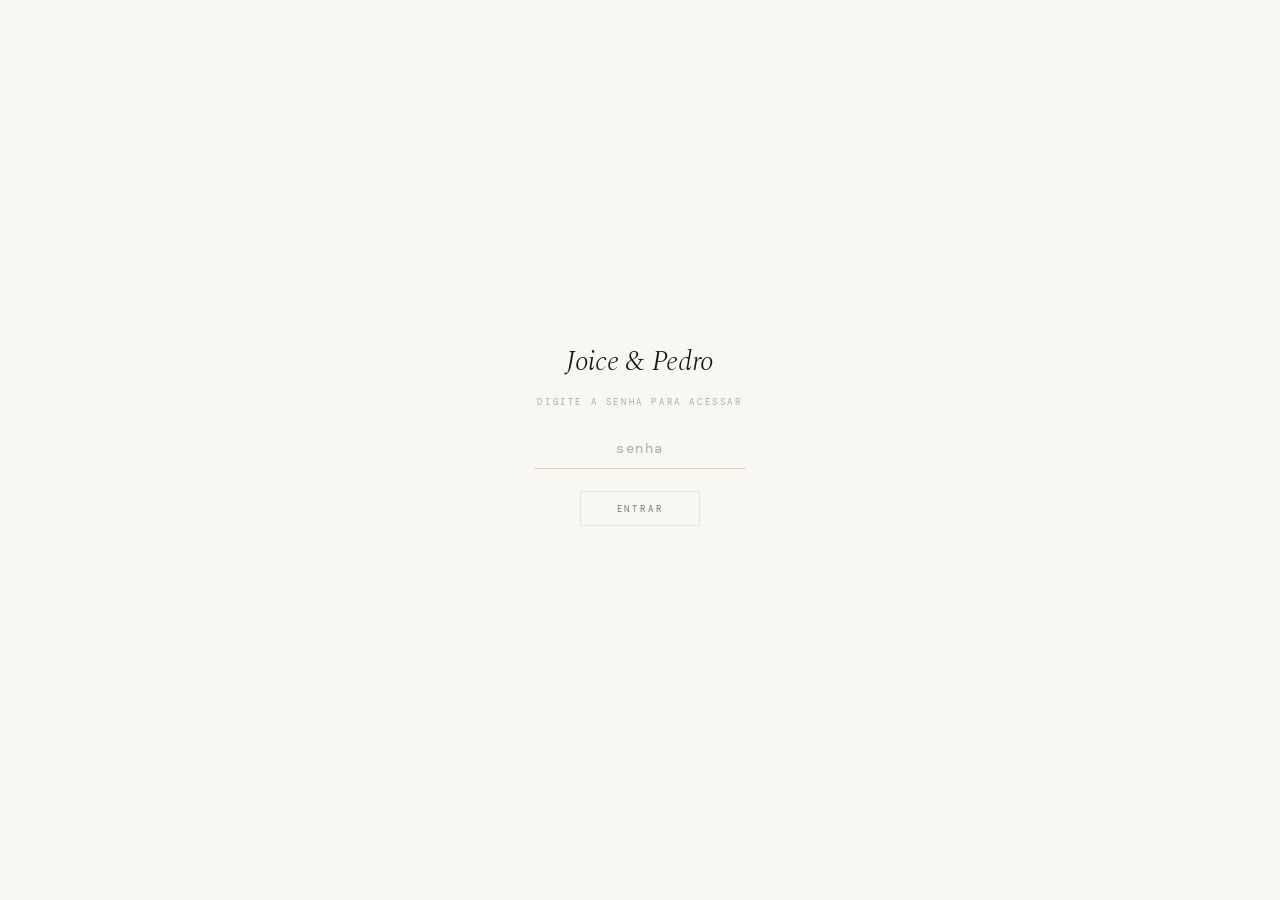
<file: index.html>
<!doctype html>
<html lang="pt-BR">
  <head>
    <meta charset="UTF-8" />
    <meta name="viewport" content="width=device-width, initial-scale=1.0" />
    <title>J & P — Design Review</title>
    <link rel="preconnect" href="https://fonts.googleapis.com" />
    <link rel="preconnect" href="https://fonts.gstatic.com" crossorigin />
    <link href="https://fonts.googleapis.com/css2?family=Spectral:ital,wght@0,300;1,300;1,400&family=DM+Mono:wght@300;400&display=swap" rel="stylesheet" />
    <style>
      *, *::before, *::after {
        margin: 0;
        padding: 0;
        box-sizing: border-box;
      }

      :root {
        --bg:         #f9f7f4;
        --bg-lift:    #f3f0ec;
        --text:       #1a1916;
        --muted:      #b0aaa3;
        --muted-mid:  #7a756e;
        --accent:     #8a6a3a;
        --border:     rgba(26, 25, 22, 0.08);
      }

      html { font-size: 16px; }

      body {
        background: var(--bg);
        color: var(--text);
        font-family: 'DM Mono', monospace;
        min-height: 100dvh;
        display: flex;
        flex-direction: column;
        -webkit-font-smoothing: antialiased;
        overflow-x: hidden;
      }

      /* Grain texture */
      body::after {
        content: '';
        position: fixed;
        inset: 0;
        background-image: url("data:image/svg+xml,%3Csvg xmlns='http://www.w3.org/2000/svg'%3E%3Cfilter id='n'%3E%3CfeTurbulence type='fractalNoise' baseFrequency='0.65' numOctaves='3' stitchTiles='stitch'/%3E%3C/filter%3E%3Crect width='100%25' height='100%25' filter='url(%23n)'/%3E%3C/svg%3E");
        opacity: 0.025;
        pointer-events: none;
        z-index: 500;
      }

      /* ---- HEADER ---- */
      .site-header {
        padding: 1.8rem 3rem;
        border-bottom: 1px solid var(--border);
        display: flex;
        align-items: center;
        justify-content: space-between;
        flex-shrink: 0;
        opacity: 0;
        animation: fadeIn 1s 0.05s ease forwards;
      }

      .header-id {
        font-size: 0.6rem;
        letter-spacing: 0.28em;
        text-transform: uppercase;
        color: var(--muted-mid);
      }

      .header-count {
        font-size: 0.6rem;
        letter-spacing: 0.15em;
        color: var(--muted);
      }

      /* ---- ENTRIES ---- */
      .entries {
        flex: 1;
        display: flex;
        flex-direction: column;
      }

      .entry {
        position: relative;
        display: flex;
        align-items: center;
        gap: 2.5rem;
        padding: 0 3rem;
        border-bottom: 1px solid var(--border);
        text-decoration: none;
        color: inherit;
        overflow: hidden;
        transition: background 0.5s ease;
        flex: 1;
        opacity: 0;
        animation: slideUp 1s cubic-bezier(0.22, 1, 0.36, 1) forwards;
      }

      .entry:last-child { border-bottom: none; }

      .entry:nth-child(1) { animation-delay: 0.2s; }
      .entry:nth-child(2) { animation-delay: 0.35s; }
      .entry:nth-child(3) { animation-delay: 0.5s; }

      .entry:hover { background: var(--bg-lift); }

      /* Left accent line — sweeps up from bottom */
      .entry::before {
        content: '';
        position: absolute;
        left: 0; top: 0; bottom: 0;
        width: 1.5px;
        background: var(--accent);
        transform: scaleY(0);
        transform-origin: bottom;
        transition: transform 0.5s cubic-bezier(0.22, 1, 0.36, 1);
      }

      .entry:hover::before { transform: scaleY(1); }

      /* Bottom sweep line */
      .entry::after {
        content: '';
        position: absolute;
        bottom: -1px; left: 0;
        width: 0; height: 1px;
        background: linear-gradient(90deg, var(--accent), transparent);
        opacity: 0.5;
        transition: width 0.65s cubic-bezier(0.22, 1, 0.36, 1);
      }

      .entry:hover::after { width: 55%; }

      .entry-num {
        font-size: 0.58rem;
        letter-spacing: 0.2em;
        color: var(--accent);
        opacity: 0.45;
        flex-shrink: 0;
        min-width: 2.5ch;
        transition: opacity 0.3s;
      }

      .entry:hover .entry-num { opacity: 1; }

      .entry-content { flex: 1; min-width: 0; }

      .entry-name {
        font-family: 'Spectral', serif;
        font-style: italic;
        font-weight: 300;
        font-size: clamp(1.7rem, 4.5vw, 3rem);
        color: var(--text);
        line-height: 1.05;
        margin-bottom: 0.6rem;
        white-space: nowrap;
        overflow: hidden;
        text-overflow: ellipsis;
        transition: color 0.3s;
      }

      .entry:hover .entry-name { color: #000; }

      .entry-tags {
        display: flex;
        align-items: center;
        gap: 0;
      }

      .entry-tag {
        font-size: 0.57rem;
        letter-spacing: 0.22em;
        text-transform: uppercase;
        color: var(--muted);
        transition: color 0.3s;
      }

      .entry:hover .entry-tag { color: var(--muted-mid); }

      .entry-tag + .entry-tag {
        margin-left: 1.2rem;
      }

      .entry-tag + .entry-tag::before {
        content: '·';
        margin-right: 1.2rem;
        opacity: 0.3;
      }

      /* Ghost Roman numeral — large faint background numeral */
      .entry-ghost {
        position: absolute;
        right: 3rem;
        top: 50%;
        transform: translateY(-50%);
        font-family: 'Spectral', serif;
        font-style: italic;
        font-weight: 300;
        font-size: clamp(5rem, 12vw, 10rem);
        color: var(--text);
        opacity: 0;
        transition: opacity 0.7s ease;
        pointer-events: none;
        user-select: none;
        line-height: 1;
        letter-spacing: -0.01em;
      }

      .entry:hover .entry-ghost { opacity: 0.055; }

      /* Arrow */
      .entry-arrow {
        font-size: 0.85rem;
        color: var(--muted);
        flex-shrink: 0;
        transform: translateX(-12px);
        opacity: 0;
        transition:
          transform 0.45s cubic-bezier(0.22, 1, 0.36, 1),
          opacity 0.45s,
          color 0.3s;
      }

      .entry:hover .entry-arrow {
        transform: translateX(0);
        opacity: 1;
        color: var(--accent);
      }

      /* ---- FOOTER ---- */
      .site-footer {
        padding: 1.1rem 3rem;
        border-top: 1px solid var(--border);
        display: flex;
        align-items: center;
        justify-content: center;
        flex-shrink: 0;
        opacity: 0;
        animation: fadeIn 1.2s 0.7s ease forwards;
      }

      .footer-text {
        font-size: 0.54rem;
        letter-spacing: 0.22em;
        text-transform: uppercase;
        color: var(--muted);
      }

      /* ---- AUTH ---- */
      #auth-overlay {
        position: fixed;
        inset: 0;
        z-index: 9999;
        background: var(--bg);
        display: flex;
        align-items: center;
        justify-content: center;
      }

      .auth-box {
        text-align: center;
        display: flex;
        flex-direction: column;
        align-items: center;
        gap: 1.1rem;
        max-width: 260px;
        width: 100%;
        padding: 0 1.5rem;
      }

      .auth-title {
        font-family: 'Spectral', serif;
        font-style: italic;
        font-weight: 300;
        font-size: 1.75rem;
        color: var(--text);
        letter-spacing: -0.01em;
        line-height: 1.1;
        margin-bottom: 0;
      }

      .auth-subtitle {
        font-size: 0.58rem;
        letter-spacing: 0.28em;
        text-transform: uppercase;
        color: var(--muted);
        margin-bottom: 0.3rem;
      }

      #auth-input {
        width: 100%;
        background: transparent;
        border: none;
        border-bottom: 1px solid var(--border);
        color: var(--text);
        font-family: 'DM Mono', monospace;
        font-size: 0.85rem;
        text-align: center;
        padding: 0.65rem 0;
        outline: none;
        letter-spacing: 0.12em;
        transition: border-color 0.35s;
      }

      #auth-input:focus {
        border-color: rgba(201, 168, 124, 0.45);
      }

      #auth-input::placeholder {
        color: var(--muted);
        letter-spacing: 0.12em;
      }

      #auth-btn {
        background: transparent;
        border: 1px solid var(--border);
        color: var(--muted-mid);
        font-family: 'DM Mono', monospace;
        font-size: 0.58rem;
        letter-spacing: 0.3em;
        text-transform: uppercase;
        padding: 0.65rem 2.2rem;
        cursor: pointer;
        transition: border-color 0.3s, color 0.3s;
        margin-top: 0.3rem;
      }

      #auth-btn:hover {
        border-color: var(--accent);
        color: var(--accent);
      }

      #auth-error {
        font-size: 0.58rem;
        letter-spacing: 0.1em;
        color: #b87070;
        min-height: 1em;
      }

      /* ---- ANIMATIONS ---- */
      @keyframes fadeIn {
        to { opacity: 1; }
      }

      @keyframes slideUp {
        from { opacity: 0; transform: translateY(22px); }
        to   { opacity: 1; transform: translateY(0); }
      }

      /* ---- RESPONSIVE ---- */
      @media (max-width: 560px) {
        .site-header,
        .entry,
        .site-footer {
          padding-left: 1.5rem;
          padding-right: 1.5rem;
        }

        .entry { gap: 1.5rem; }

        .entry-ghost,
        .entry-arrow { display: none; }
      }
    </style>
  </head>
  <body>

    <header class="site-header">
      <span class="header-id">Joice &amp; Pedro · 2026</span>
      <span class="header-count">3 variantes</span>
    </header>

    <main class="entries">

      <a href="designs/original/index.html" class="entry">
        <span class="entry-num">01</span>
        <div class="entry-content">
          <p class="entry-name">Original</p>
          <div class="entry-tags">
            <span class="entry-tag">Light</span>
            <span class="entry-tag">Floral imagery</span>
            <span class="entry-tag">Warm beige</span>
          </div>
        </div>
        <span class="entry-ghost">I</span>
        <span class="entry-arrow">→</span>
      </a>

      <a href="designs/letterpress-noir/index.html" class="entry">
        <span class="entry-num">02</span>
        <div class="entry-content">
          <p class="entry-name">Letterpress Noir</p>
          <div class="entry-tags">
            <span class="entry-tag">Dark</span>
            <span class="entry-tag">Gold foil</span>
            <span class="entry-tag">Typography only</span>
          </div>
        </div>
        <span class="entry-ghost">II</span>
        <span class="entry-arrow">→</span>
      </a>

      <a href="designs/fine-art/index.html" class="entry">
        <span class="entry-num">03</span>
        <div class="entry-content">
          <p class="entry-name">Fine Art</p>
          <div class="entry-tags">
            <span class="entry-tag">Light</span>
            <span class="entry-tag">Sage &amp; cream</span>
            <span class="entry-tag">SVG botanical</span>
          </div>
        </div>
        <span class="entry-ghost">III</span>
        <span class="entry-arrow">→</span>
      </a>

    </main>

    <footer class="site-footer">
      <span class="footer-text">Uso interno · Não compartilhar</span>
    </footer>

    <script>
      (() => {
        const PASSWORD = 'hulkenbergdagoat';
        const KEY = 'wedding_auth';

        if (sessionStorage.getItem(KEY) === 'true') return;

        document.body.style.visibility = 'hidden';

        const overlay = document.createElement('div');
        overlay.id = 'auth-overlay';
        overlay.innerHTML = `
          <div class="auth-box">
            <p class="auth-title">Joice & Pedro</p>
            <p class="auth-subtitle">Digite a senha para acessar</p>
            <input type="password" id="auth-input" placeholder="senha" autocomplete="off" />
            <button id="auth-btn">Entrar</button>
            <p id="auth-error"></p>
          </div>
        `;
        document.body.prepend(overlay);
        document.body.style.visibility = 'visible';

        const input = document.getElementById('auth-input');
        const btn   = document.getElementById('auth-btn');
        const error = document.getElementById('auth-error');

        function attempt() {
          if (input.value === PASSWORD) {
            sessionStorage.setItem(KEY, 'true');
            overlay.remove();
          } else {
            error.textContent = 'senha incorreta';
            input.value = '';
            input.focus();
          }
        }

        btn.addEventListener('click', attempt);
        input.addEventListener('keydown', (e) => {
          if (e.key === 'Enter') attempt();
        });

        input.focus();
      })();
    </script>

  </body>
</html>
</file>
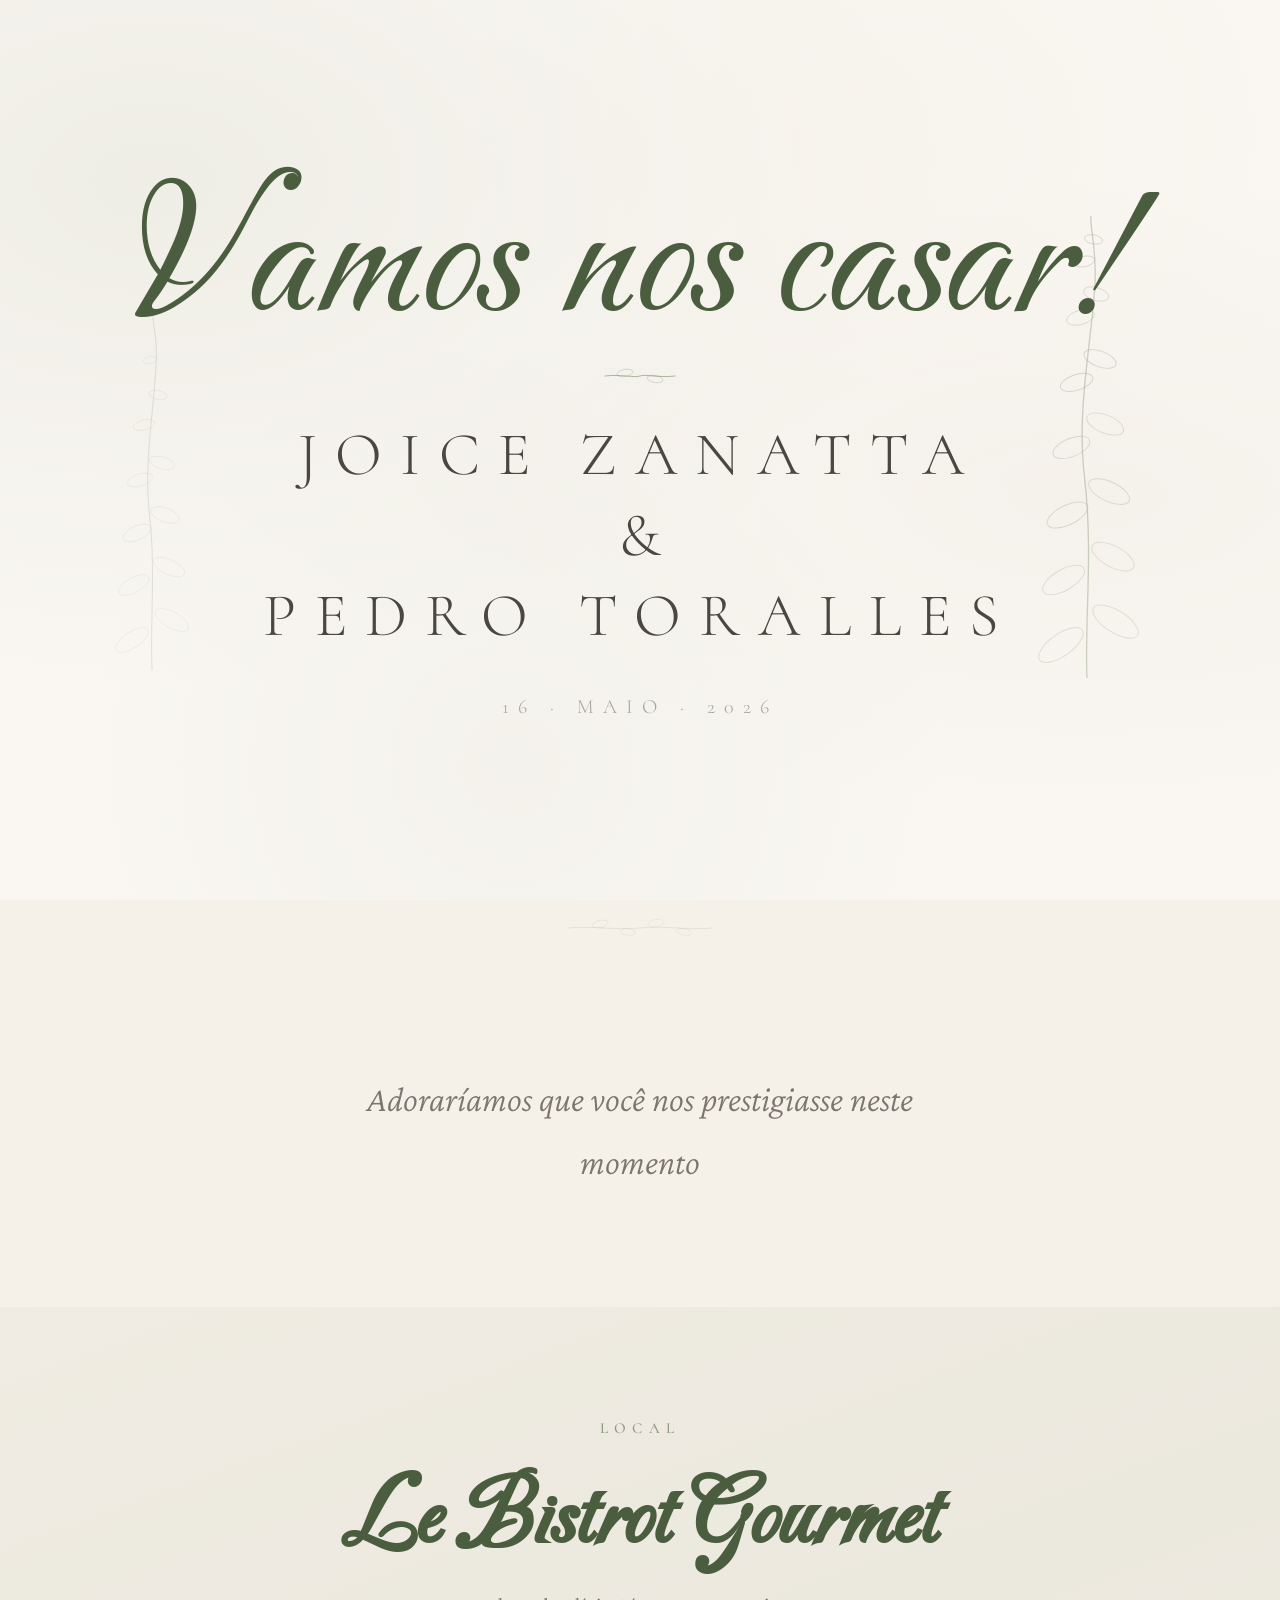
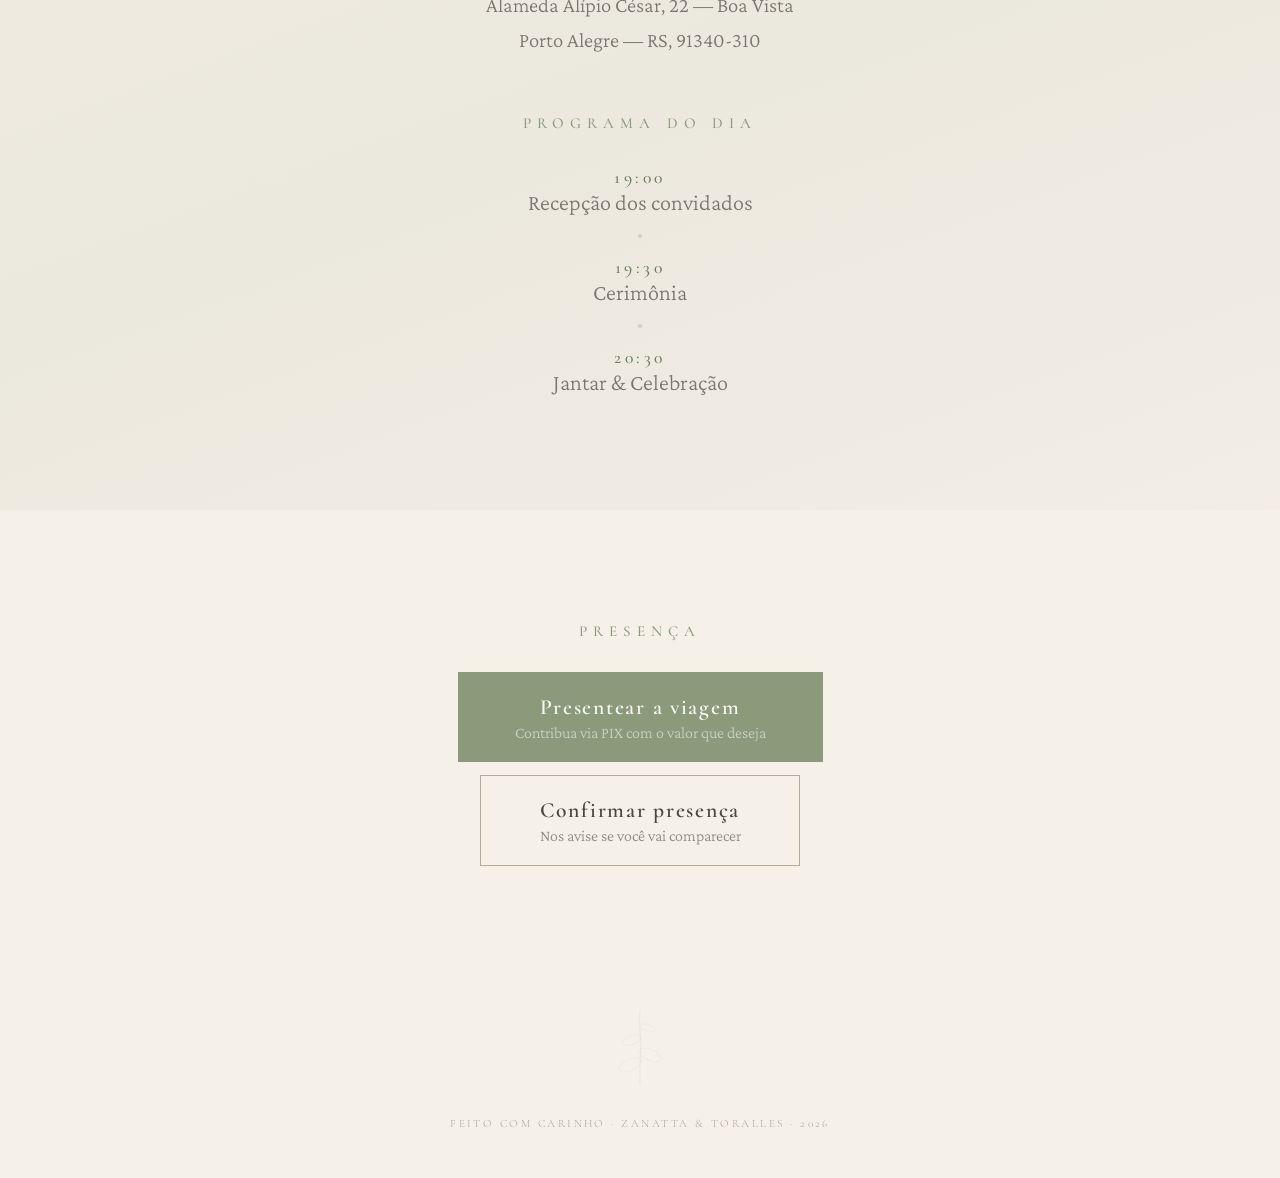
<file: designs/fine-art/index.html>
<!doctype html>
<html lang="pt-BR">
  <head>
    <meta charset="UTF-8" />
    <meta name="viewport" content="width=device-width, initial-scale=1.0" />
    <title>Joice & Pedro — Casamento</title>
    <link rel="stylesheet" href="styles.css" />
  </head>
  <body>
    <!-- Hero -->
    <section class="hero">
      <!-- Eucalyptus branch — right side -->
      <svg class="hero-botanical" viewBox="0 0 100 360" fill="none" aria-hidden="true">
        <path d="M50 355 C48 310 55 260 48 200 C42 150 53 100 56 55 C58 28 52 8 53 0" stroke="#7a8e6b" stroke-width="1" stroke-linecap="round" opacity="0.45"/>
        <ellipse cx="30" cy="330" rx="20" ry="8.5" transform="rotate(-35 30 330)" stroke="#8a9a7b" stroke-width="0.7" opacity="0.3"/>
        <ellipse cx="72" cy="312" rx="20" ry="8.5" transform="rotate(32 72 312)" stroke="#8a9a7b" stroke-width="0.7" opacity="0.3"/>
        <ellipse cx="32" cy="280" rx="18" ry="8" transform="rotate(-30 32 280)" stroke="#8a9a7b" stroke-width="0.7" opacity="0.3"/>
        <ellipse cx="70" cy="262" rx="18" ry="8" transform="rotate(28 70 262)" stroke="#8a9a7b" stroke-width="0.7" opacity="0.3"/>
        <ellipse cx="35" cy="230" rx="17" ry="7.5" transform="rotate(-26 35 230)" stroke="#8a9a7b" stroke-width="0.7" opacity="0.35"/>
        <ellipse cx="67" cy="212" rx="17" ry="7.5" transform="rotate(25 67 212)" stroke="#8a9a7b" stroke-width="0.7" opacity="0.35"/>
        <ellipse cx="38" cy="178" rx="15" ry="7" transform="rotate(-22 38 178)" stroke="#8a9a7b" stroke-width="0.7" opacity="0.35"/>
        <ellipse cx="64" cy="160" rx="15" ry="7" transform="rotate(22 64 160)" stroke="#8a9a7b" stroke-width="0.7" opacity="0.35"/>
        <ellipse cx="42" cy="128" rx="13" ry="6" transform="rotate(-18 42 128)" stroke="#8a9a7b" stroke-width="0.7" opacity="0.4"/>
        <ellipse cx="60" cy="110" rx="13" ry="6" transform="rotate(20 60 110)" stroke="#8a9a7b" stroke-width="0.7" opacity="0.4"/>
        <ellipse cx="45" cy="78" rx="11" ry="5.5" transform="rotate(-15 45 78)" stroke="#8a9a7b" stroke-width="0.6" opacity="0.4"/>
        <ellipse cx="57" cy="60" rx="10" ry="5" transform="rotate(16 57 60)" stroke="#8a9a7b" stroke-width="0.6" opacity="0.4"/>
        <ellipse cx="48" cy="35" rx="8" ry="4" transform="rotate(-12 48 35)" stroke="#8a9a7b" stroke-width="0.6" opacity="0.45"/>
        <ellipse cx="55" cy="18" rx="7" ry="3.5" transform="rotate(10 55 18)" stroke="#8a9a7b" stroke-width="0.6" opacity="0.45"/>
      </svg>

      <!-- Eucalyptus branch — left side (mirrored) -->
      <svg class="hero-botanical-left" viewBox="0 0 100 360" fill="none" aria-hidden="true">
        <path d="M50 355 C52 305 46 250 53 195 C58 145 48 95 46 50 C44 25 50 5 49 0" stroke="#7a8e6b" stroke-width="1" stroke-linecap="round" opacity="0.4"/>
        <ellipse cx="70" cy="325" rx="19" ry="8" transform="rotate(33 70 325)" stroke="#8a9a7b" stroke-width="0.7" opacity="0.25"/>
        <ellipse cx="30" cy="305" rx="19" ry="8" transform="rotate(-30 30 305)" stroke="#8a9a7b" stroke-width="0.7" opacity="0.25"/>
        <ellipse cx="68" cy="270" rx="17" ry="7.5" transform="rotate(28 68 270)" stroke="#8a9a7b" stroke-width="0.7" opacity="0.25"/>
        <ellipse cx="33" cy="252" rx="17" ry="7.5" transform="rotate(-25 33 252)" stroke="#8a9a7b" stroke-width="0.7" opacity="0.25"/>
        <ellipse cx="65" cy="218" rx="15" ry="7" transform="rotate(24 65 218)" stroke="#8a9a7b" stroke-width="0.7" opacity="0.3"/>
        <ellipse cx="37" cy="200" rx="15" ry="7" transform="rotate(-20 37 200)" stroke="#8a9a7b" stroke-width="0.7" opacity="0.3"/>
        <ellipse cx="62" cy="165" rx="13" ry="6" transform="rotate(18 62 165)" stroke="#8a9a7b" stroke-width="0.6" opacity="0.3"/>
        <ellipse cx="40" cy="148" rx="13" ry="6" transform="rotate(-16 40 148)" stroke="#8a9a7b" stroke-width="0.6" opacity="0.3"/>
        <ellipse cx="58" cy="110" rx="11" ry="5" transform="rotate(14 58 110)" stroke="#8a9a7b" stroke-width="0.6" opacity="0.35"/>
        <ellipse cx="44" cy="80" rx="9" ry="4.5" transform="rotate(-12 44 80)" stroke="#8a9a7b" stroke-width="0.6" opacity="0.35"/>
        <ellipse cx="52" cy="45" rx="7" ry="3.5" transform="rotate(10 52 45)" stroke="#8a9a7b" stroke-width="0.5" opacity="0.35"/>
      </svg>

      <div class="hero-content">
        <p class="hero-script">Vamos nos casar!</p>
        <!-- Small botanical accent -->
        <svg width="80" height="20" viewBox="0 0 80 20" fill="none" aria-hidden="true" style="opacity: 0.4; margin: 0.3rem 0">
          <path d="M5 10 C20 8 35 12 40 10 C45 8 60 12 75 10" stroke="#8a9a7b" stroke-width="0.7" stroke-linecap="round"/>
          <ellipse cx="25" cy="7" rx="8" ry="3.5" transform="rotate(-10 25 7)" stroke="#8a9a7b" stroke-width="0.5" opacity="0.6"/>
          <ellipse cx="55" cy="13" rx="8" ry="3.5" transform="rotate(10 55 13)" stroke="#8a9a7b" stroke-width="0.5" opacity="0.6"/>
        </svg>
        <div class="hero-names">
          <p>Joice Zanatta</p>
          <p class="hero-amp">&amp;</p>
          <p>Pedro Toralles</p>
        </div>
        <p class="hero-date">16 · Maio · 2026</p>
      </div>
    </section>

    <!-- Botanical divider -->
    <div class="botanical-divider" data-reveal aria-hidden="true">
      <svg viewBox="0 0 200 30" fill="none">
        <path d="M10 15 C40 12 70 18 100 15 C130 12 160 18 190 15" stroke="#8a9a7b" stroke-width="0.6" stroke-linecap="round" opacity="0.35"/>
        <ellipse cx="50" cy="10" rx="10" ry="4.5" transform="rotate(-12 50 10)" stroke="#8a9a7b" stroke-width="0.5" opacity="0.25"/>
        <ellipse cx="85" cy="20" rx="9" ry="4" transform="rotate(10 85 20)" stroke="#8a9a7b" stroke-width="0.5" opacity="0.25"/>
        <ellipse cx="120" cy="9" rx="10" ry="4.5" transform="rotate(-8 120 9)" stroke="#8a9a7b" stroke-width="0.5" opacity="0.25"/>
        <ellipse cx="155" cy="20" rx="9" ry="4" transform="rotate(12 155 20)" stroke="#8a9a7b" stroke-width="0.5" opacity="0.25"/>
      </svg>
    </div>

    <!-- Message -->
    <section class="section" data-reveal>
      <p class="message">
        Adoraríamos que você nos prestigiasse neste momento
      </p>
    </section>

    <!-- Venue + Timeline — sage panel -->
    <div class="sage-panel" data-reveal>
      <div class="sage-panel-inner">
        <p class="section-label">Local</p>
        <h2 class="venue-name">Le Bistrot Gourmet</h2>
        <p class="venue-address">
          Alameda Alípio César, 22 — Boa Vista<br />
          Porto Alegre — RS, 91340-310
        </p>

        <div class="timeline">
          <p class="section-label" style="margin-top: 0">Programa do dia</p>
          <div class="timeline-item">
            <span class="tl-time">19:00</span>
            <span class="tl-event">Recepção dos convidados</span>
          </div>
          <div class="timeline-dot"></div>
          <div class="timeline-item">
            <span class="tl-time">19:30</span>
            <span class="tl-event">Cerimônia</span>
          </div>
          <div class="timeline-dot"></div>
          <div class="timeline-item">
            <span class="tl-time">20:30</span>
            <span class="tl-event">Jantar &amp; Celebração</span>
          </div>
        </div>
      </div>
    </div>


    <!-- CTA -->
    <section class="section" data-reveal>
      <p class="section-label">Presença</p>
      <div class="cta">
        <a href="presente.html" class="btn btn-sage">
          <span class="btn-label">Presentear a viagem</span>
          <span class="btn-sub"
            >Contribua via PIX com o valor que deseja</span
          >
        </a>
        <a href="#confirmar" class="btn btn-outline">
          <span class="btn-label">Confirmar presença</span>
          <span class="btn-sub">Nos avise se você vai comparecer</span>
        </a>
      </div>
    </section>

    <!-- Footer -->
    <footer class="footer">
      <!-- Small leaf accent -->
      <div class="footer-botanical">
        <svg viewBox="0 0 60 80" fill="none" aria-hidden="true">
          <path d="M30 75 C29 55 32 40 30 20 C29 10 30 2 30 0" stroke="#8a9a7b" stroke-width="0.8" stroke-linecap="round" opacity="0.35"/>
          <ellipse cx="20" cy="55" rx="12" ry="5.5" transform="rotate(-25 20 55)" stroke="#8a9a7b" stroke-width="0.5" opacity="0.25"/>
          <ellipse cx="40" cy="45" rx="12" ry="5.5" transform="rotate(22 40 45)" stroke="#8a9a7b" stroke-width="0.5" opacity="0.25"/>
          <ellipse cx="22" cy="30" rx="10" ry="4.5" transform="rotate(-18 22 30)" stroke="#8a9a7b" stroke-width="0.5" opacity="0.25"/>
          <ellipse cx="38" cy="18" rx="8" ry="3.5" transform="rotate(15 38 18)" stroke="#8a9a7b" stroke-width="0.5" opacity="0.25"/>
        </svg>
      </div>
      <p>Feito com carinho · Zanatta &amp; Toralles · 2026</p>
    </footer>

    <script src="reveal.js"></script>
  </body>
</html>
</file>
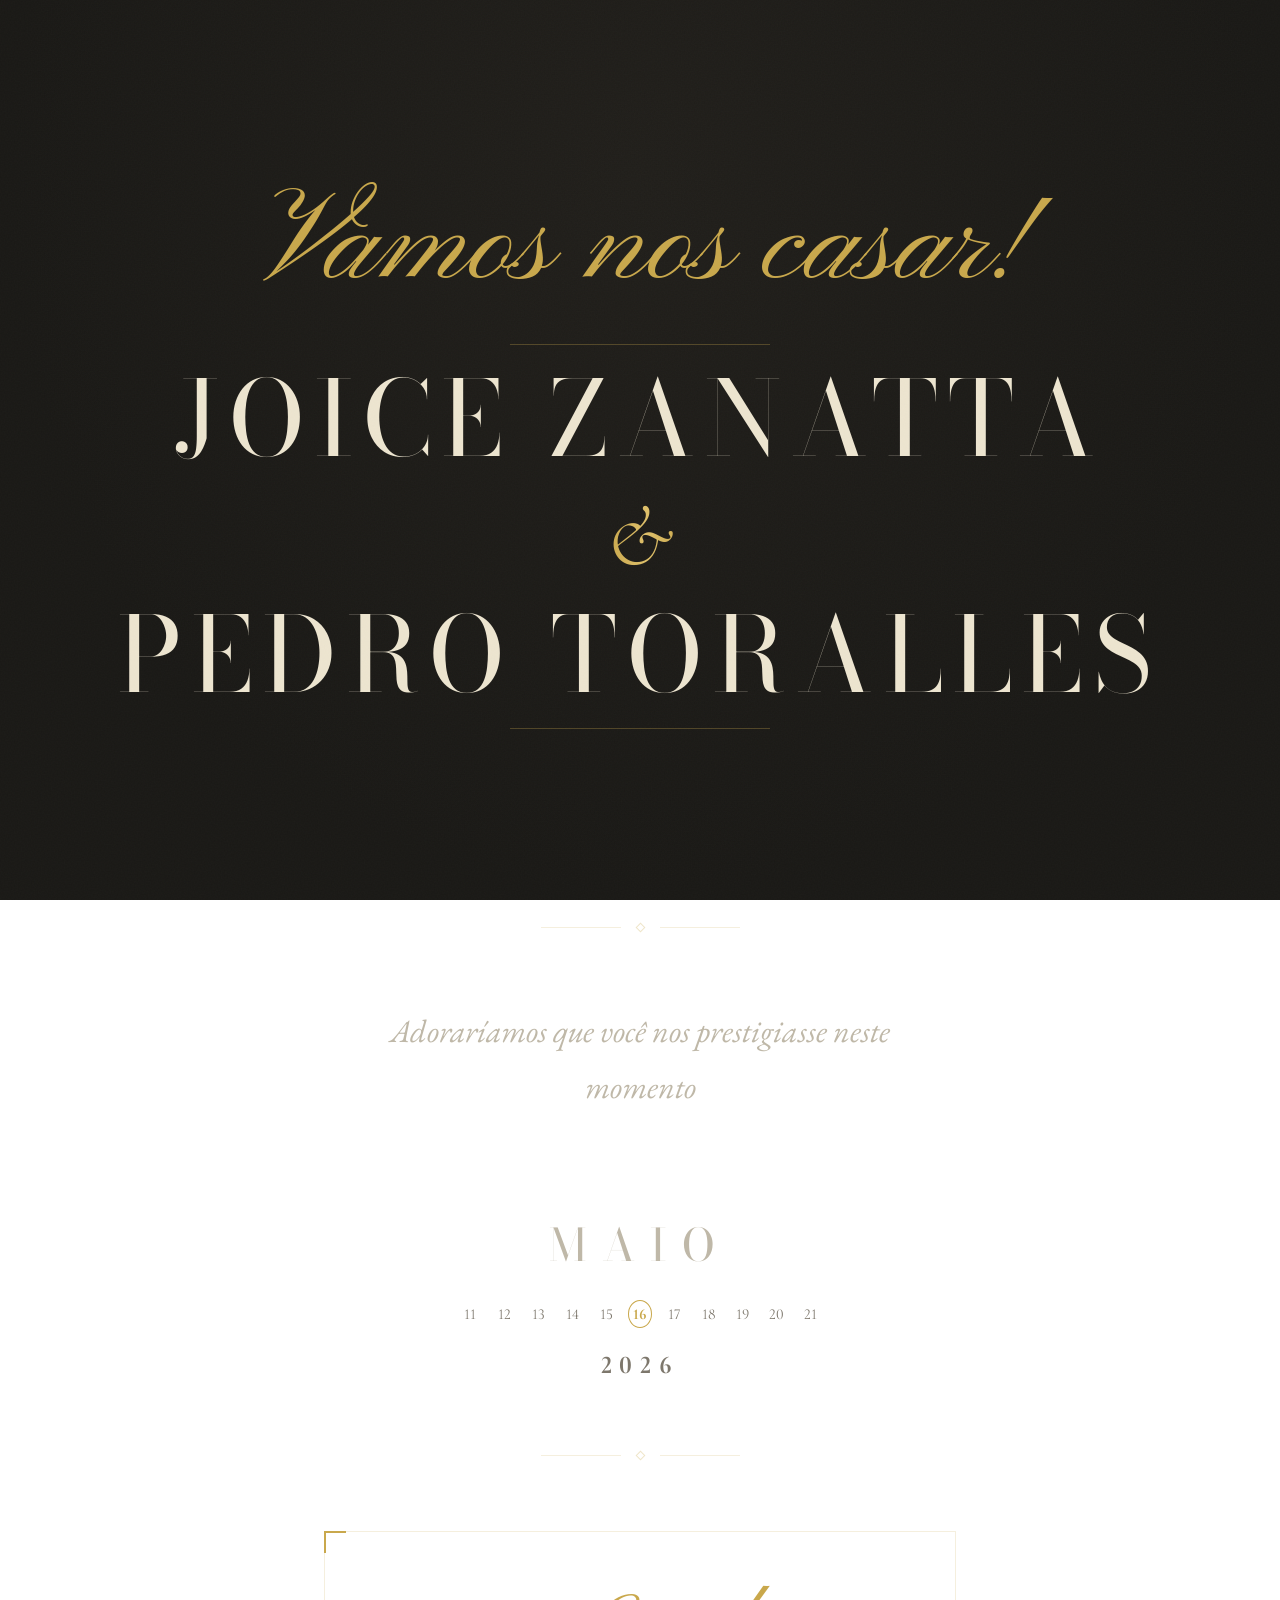
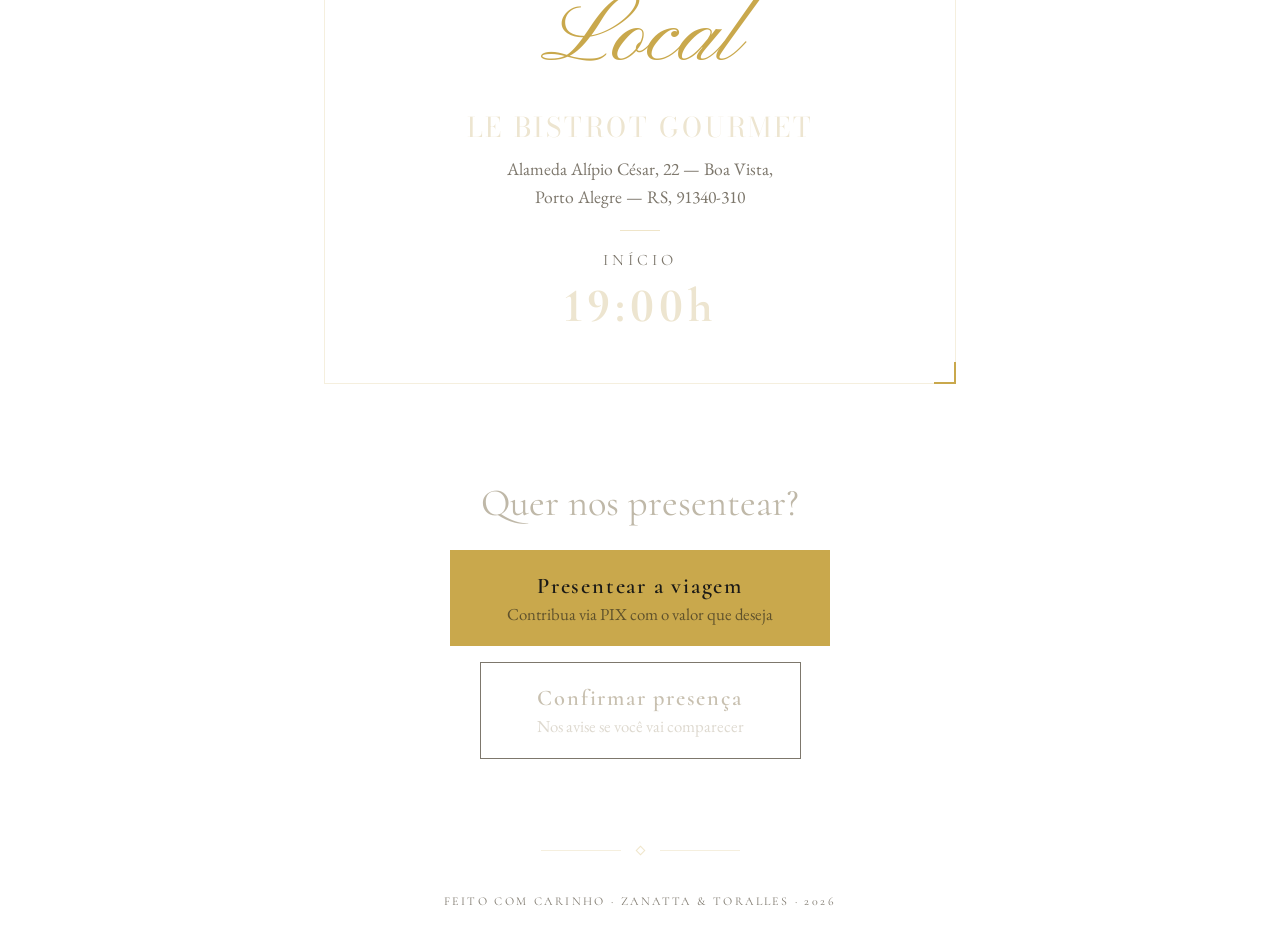
<file: designs/letterpress-noir/index.html>
<!doctype html>
<html lang="pt-BR">
  <head>
    <meta charset="UTF-8" />
    <meta name="viewport" content="width=device-width, initial-scale=1.0" />
    <title>Joice & Pedro — Casamento</title>
    <link rel="stylesheet" href="styles.css" />
  </head>
  <body>
    <div class="grain" aria-hidden="true"></div>

    <!-- Hero -->
    <section class="hero">
      <div class="hero-inner">
        <p class="hero-script">Vamos nos casar!</p>
        <div class="gold-rule"></div>
        <p class="hero-name">Joice Zanatta</p>
        <p class="hero-amp">&amp;</p>
        <p class="hero-name">Pedro Toralles</p>
        <div class="gold-rule"></div>
      </div>
    </section>

    <!-- Flourish -->
    <div class="flourish" data-reveal aria-hidden="true"><span></span></div>

    <!-- Message -->
    <section class="section" data-reveal>
      <p class="message">
        Adoraríamos que você nos prestigiasse neste momento
      </p>
    </section>

    <!-- Calendar -->
    <section class="section" data-reveal>
      <div class="calendar">
        <p class="cal-month">Maio</p>
        <div class="cal-days">
          <span>11</span>
          <span>12</span>
          <span>13</span>
          <span>14</span>
          <span>15</span>
          <span class="cal-active">16</span>
          <span>17</span>
          <span>18</span>
          <span>19</span>
          <span>20</span>
          <span>21</span>
        </div>
        <p class="cal-year">2026</p>
      </div>
    </section>

    <!-- Flourish -->
    <div class="flourish" data-reveal aria-hidden="true"><span></span></div>

    <!-- Location -->
    <section class="section" data-reveal>
      <div class="venue-card">
        <p class="venue-label">Local</p>
        <p class="venue-name">Le Bistrot Gourmet</p>
        <p class="venue-address">
          Alameda Alípio César, 22 — Boa Vista,<br />
          Porto Alegre — RS, 91340-310
        </p>
        <div class="venue-rule"></div>
        <p class="venue-time-label">Início</p>
        <p class="venue-time">19:00h</p>
      </div>
    </section>

    <!-- CTA -->
    <section class="section" data-reveal>
      <div class="cta">
        <h2>Quer nos presentear?</h2>
        <a href="presente.html" class="btn btn-gold">
          <span class="btn-label">Presentear a viagem</span>
          <span class="btn-sub"
            >Contribua via PIX com o valor que deseja</span
          >
        </a>
        <a href="#confirmar" class="btn btn-outline">
          <span class="btn-label">Confirmar presença</span>
          <span class="btn-sub">Nos avise se você vai comparecer</span>
        </a>
      </div>
    </section>

    <!-- Footer -->
    <footer class="footer">
      <div class="flourish" aria-hidden="true"><span></span></div>
      <p>Feito com carinho · Zanatta &amp; Toralles · 2026</p>
    </footer>

    <script src="reveal.js"></script>
  </body>
</html>
</file>
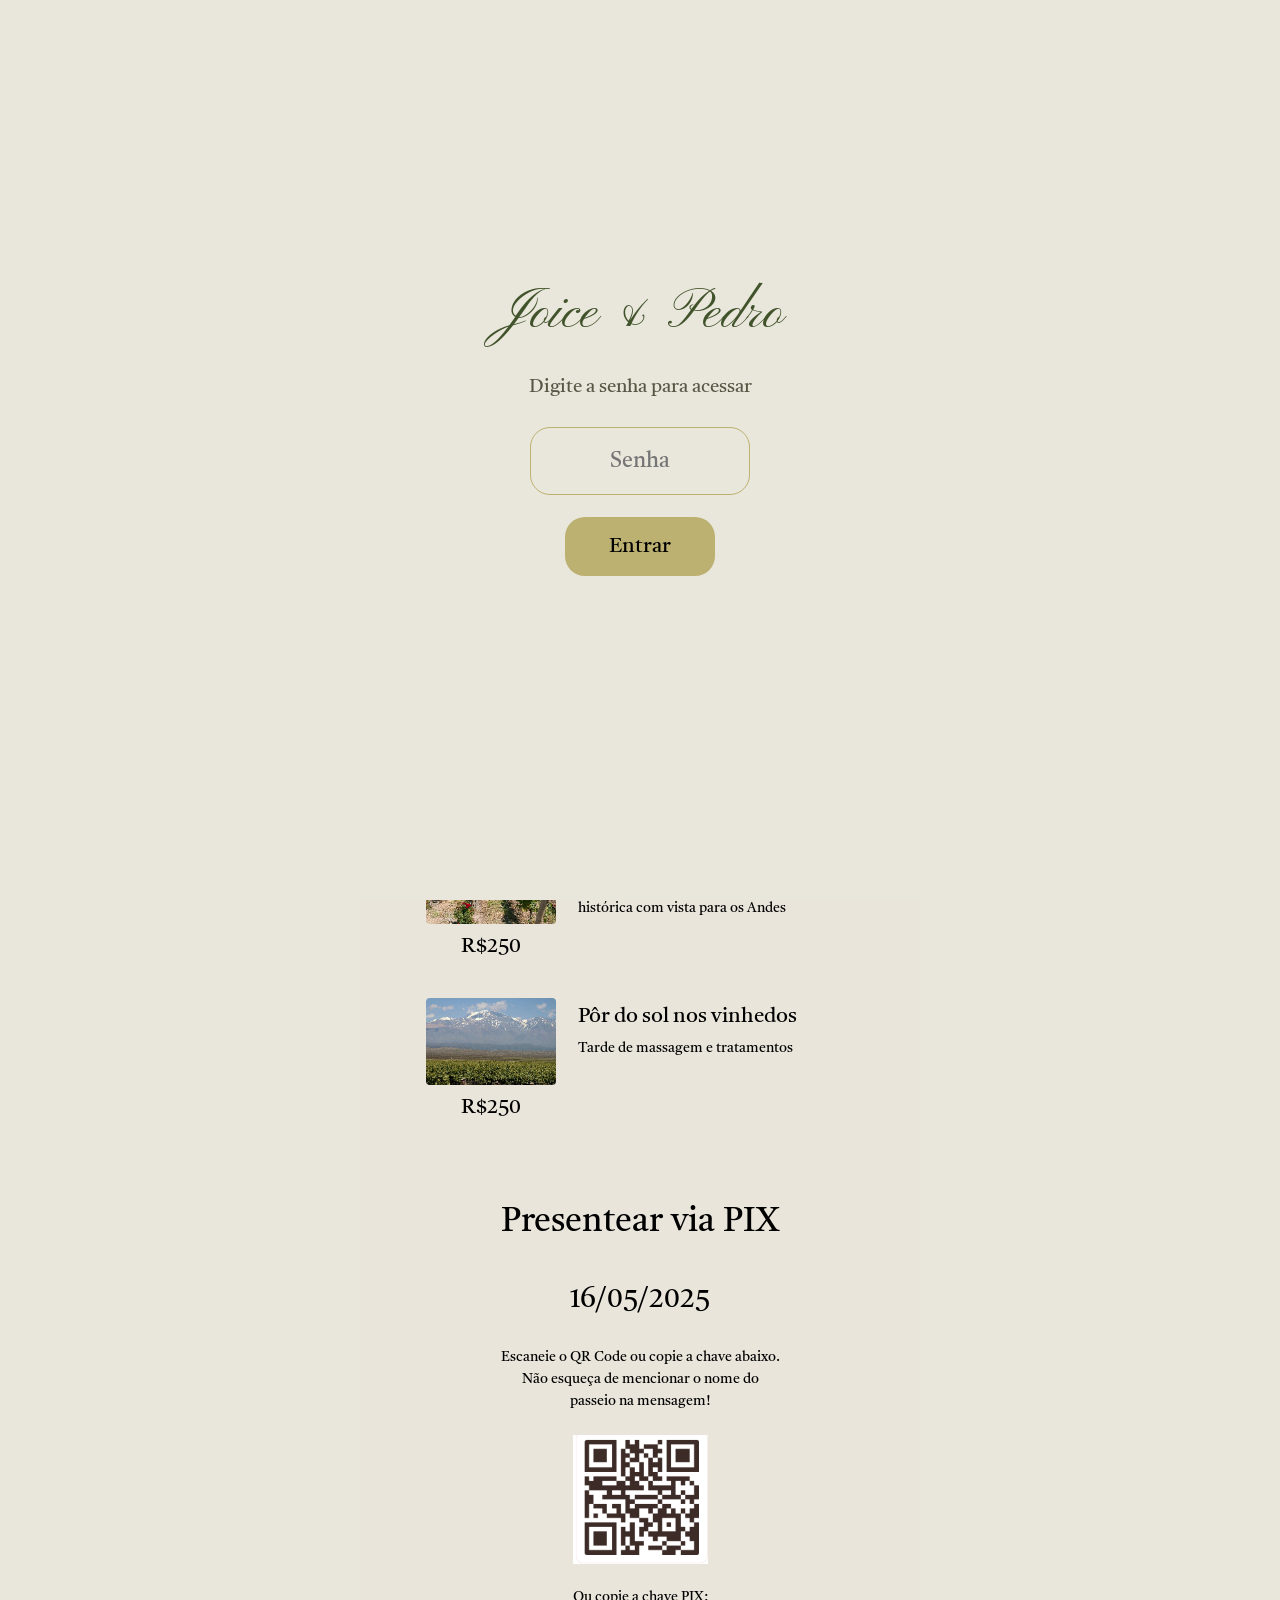
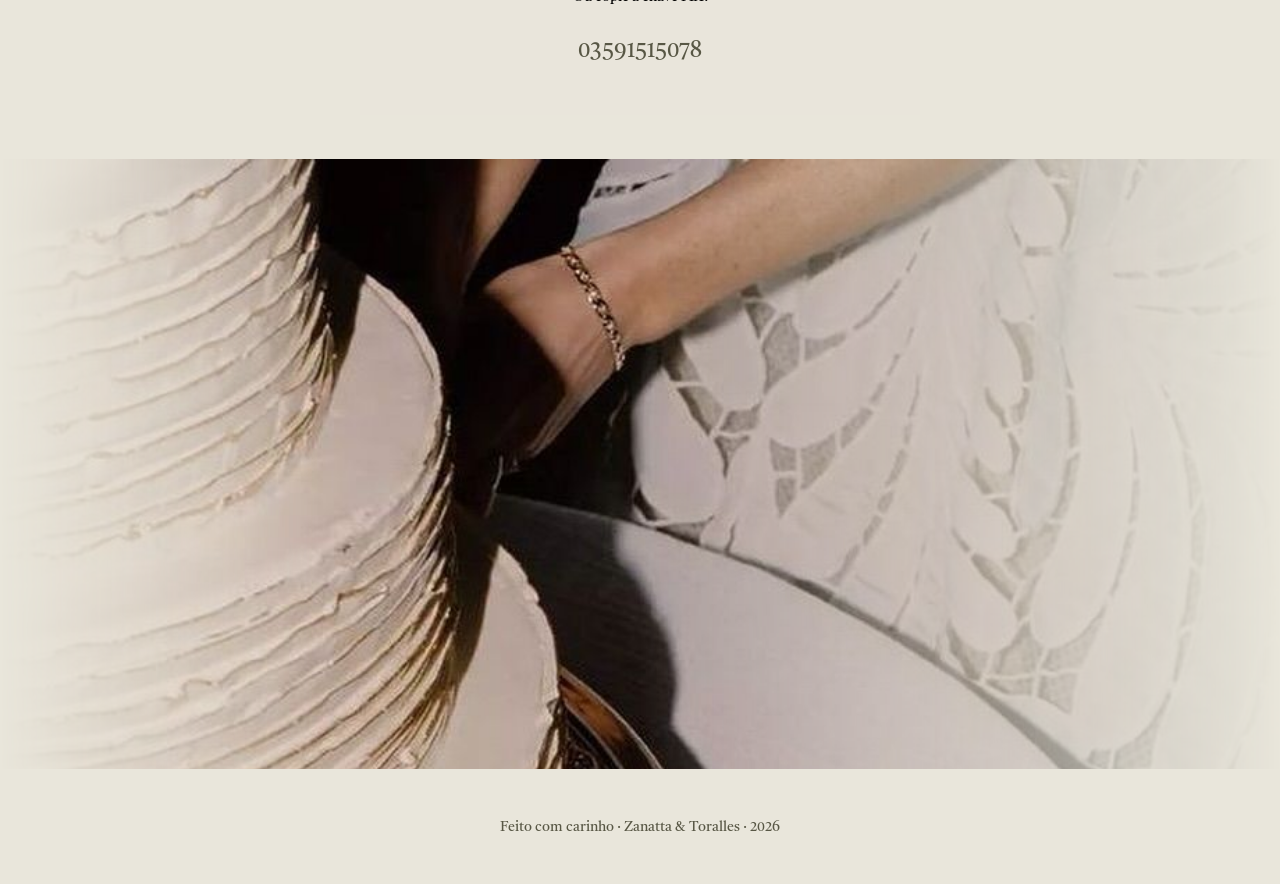
<file: presente.html>
<!DOCTYPE html>
<html lang="pt-BR">
<head>
  <meta charset="UTF-8">
  <meta name="viewport" content="width=device-width, initial-scale=1.0">
  <title>Presentear — Joice & Pedro</title>
  <link rel="stylesheet" href="styles.css">
</head>
<body>

<!-- Floral decoration top -->
<div class="edge-fade">
  <img src="assets/floral-top.png" alt="" class="floral-top" aria-hidden="true">
</div>

<div class="page gift-page">
  <!-- Back link -->
  <div style="text-align: center;">
    <a href="index.html" class="back-link">← Voltar</a>
  </div>

  <!-- Header -->
  <div class="gift-header">
    <h1>Mendoza, Argentina</h1>
    <p class="date">16/05/2025</p>
  </div>

  <!-- Description -->
  <p class="gift-description">
    Entre montanhas nevadas e vinhedos infinitos, Mendoza é o cenário perfeito para começarmos nossa vida juntos. Uma das regiões vinícolas mais bonitas do mundo, onde cada pôr do sol é uma pintura.
  </p>

  <!-- Gift items -->
  <div class="gift-list">
    <div class="gift-item">
      <div class="gift-image">
        <img src="assets/andes.png" alt="Rota dos Vinhos">
        <span class="price">R$250</span>
      </div>
      <div class="gift-info">
        <h3>Rota dos Vinhos</h3>
        <p>Passeio pelo centro histórico, parques e mercados locais cheios de cultura argentina</p>
      </div>
    </div>

    <div class="gift-item">
      <div class="gift-image">
        <img src="assets/wine-route.png" alt="Cordilheira dos Andes">
        <span class="price">R$250</span>
      </div>
      <div class="gift-info">
        <h3>Cordilheira dos Andes</h3>
        <p>Degustação de vinhos finos numa vinícola histórica com vista para os Andes</p>
      </div>
    </div>

    <div class="gift-item">
      <div class="gift-image">
        <img src="assets/vineyards.png" alt="Pôr do sol nos vinhedos">
        <span class="price">R$250</span>
      </div>
      <div class="gift-info">
        <h3>Pôr do sol nos vinhedos</h3>
        <p>Tarde de massagem e tratamentos</p>
      </div>
    </div>
  </div>

  <!-- PIX section -->
  <div class="pix-section">
    <h2>Presentear via PIX</h2>
    <p class="pix-date">16/05/2025</p>
    <p class="pix-instructions">
      Escaneie o QR Code ou copie a chave abaixo.<br>
      Não esqueça de mencionar o nome do passeio na mensagem!
    </p>
    <img src="assets/qrcode.png" alt="QR Code PIX" class="qrcode">
    <p class="pix-key-label">Ou copie a chave PIX:</p>
    <p class="pix-key">03591515078</p>
  </div>

</div>

<!-- Footer -->
<div class="footer">
  <div class="edge-fade">
    <img src="assets/rings.png" alt="Alianças" class="rings">
  </div>
  <p>Feito com carinho · Zanatta &amp; Toralles · 2026</p>
</div>

<script src="auth.js"></script>
</body>
</html>
</file>
<file: designs/fine-art/styles.css>
@import url("https://fonts.googleapis.com/css2?family=Carattere&family=Cormorant:ital,wght@0,300;0,400;0,500;0,600;1,300;1,400&family=Crimson+Pro:ital,wght@0,300;0,400;0,500;1,300;1,400&display=swap");

*,
*::before,
*::after {
  margin: 0;
  padding: 0;
  box-sizing: border-box;
}

:root {
  --cream: #f5f0e8;
  --cream-light: #faf7f2;
  --sage: #8a9a7b;
  --sage-dark: #6b7d5e;
  --sage-deep: #4a5d3e;
  --sage-faint: rgba(138, 154, 123, 0.08);
  --taupe: #b5a998;
  --taupe-light: #d4c5a9;
  --text: #4a4640;
  --text-soft: #7a756e;
  --text-faint: #a8a29d;
  --error: #b85c5c;
}

html {
  font-size: 16px;
  scroll-behavior: smooth;
}

body {
  background: var(--cream);
  color: var(--text);
  font-family: "Crimson Pro", serif;
  min-height: 100vh;
  overflow-x: hidden;
  -webkit-font-smoothing: antialiased;
}

/* ====== REVEAL ====== */

[data-reveal] {
  opacity: 0;
  transform: translateY(18px);
  transition:
    opacity 1.1s cubic-bezier(0.22, 1, 0.36, 1),
    transform 1.1s cubic-bezier(0.22, 1, 0.36, 1);
}

[data-reveal].revealed {
  opacity: 1;
  transform: translateY(0);
}

[data-reveal-delay="1"] {
  transition-delay: 0.15s;
}
[data-reveal-delay="2"] {
  transition-delay: 0.3s;
}

/* ====== SHARED ====== */

.section {
  max-width: 600px;
  margin: 0 auto;
  padding: 5rem 1.5rem;
  text-align: center;
}

.section-label {
  font-family: "Cormorant", serif;
  font-weight: 500;
  font-size: 0.85rem;
  letter-spacing: 0.4em;
  text-transform: uppercase;
  color: var(--sage);
  margin-bottom: 2rem;
}

/* Inline SVG botanical dividers */
.botanical-divider {
  display: flex;
  justify-content: center;
  padding: 1rem 0;
  opacity: 0.7;
}

.botanical-divider svg {
  width: 160px;
  height: auto;
}

/* ====== HERO ====== */

.hero {
  position: relative;
  min-height: 100svh;
  display: flex;
  align-items: center;
  justify-content: center;
  overflow: hidden;
  /* Watercolor washes — soft sage and taupe pools */
  background:
    radial-gradient(
        ellipse at 12% 20%,
        rgba(138, 154, 123, 0.1) 0%,
        transparent 50%
      )
      no-repeat,
    radial-gradient(
        ellipse at 85% 55%,
        rgba(181, 169, 152, 0.08) 0%,
        transparent 45%
      )
      no-repeat,
    radial-gradient(
        ellipse at 40% 85%,
        rgba(138, 154, 123, 0.06) 0%,
        transparent 40%
      )
      no-repeat,
    radial-gradient(
        ellipse at 70% 15%,
        rgba(212, 197, 169, 0.06) 0%,
        transparent 35%
      )
      no-repeat,
    var(--cream-light);
}

/* Eucalyptus branch positioned on the right */
.hero-botanical {
  position: absolute;
  right: -8px;
  top: 50%;
  transform: translateY(-50%);
  width: 90px;
  height: auto;
  z-index: 0;
  opacity: 0.8;
}

/* Second botanical on the left (mirrored, offset) */
.hero-botanical-left {
  position: absolute;
  left: -12px;
  top: 55%;
  transform: translateY(-50%) scaleX(-1);
  width: 70px;
  height: auto;
  z-index: 0;
  opacity: 0.5;
}

.hero-content {
  position: relative;
  z-index: 1;
  text-align: center;
  display: flex;
  flex-direction: column;
  align-items: center;
  gap: 0.5rem;
  padding: 2rem 3.5rem;
}

/* Staggered entrance */
.hero-content > * {
  opacity: 0;
  animation: softUp 1.3s cubic-bezier(0.22, 1, 0.36, 1) forwards;
}

.hero-content > *:nth-child(1) {
  animation-delay: 0.3s;
}
.hero-content > *:nth-child(2) {
  animation-delay: 0.5s;
}
.hero-content > *:nth-child(3) {
  animation-delay: 0.9s;
}
.hero-content > *:nth-child(4) {
  animation-delay: 1.4s;
}

@keyframes softUp {
  from {
    opacity: 0;
    transform: translateY(12px);
  }
  to {
    opacity: 1;
    transform: translateY(0);
  }
}

.hero-script {
  font-family: "Carattere", cursive;
  font-size: 5.5rem;
  color: var(--sage-deep);
  line-height: 0.9;
}

.hero-names {
  display: flex;
  flex-direction: column;
  align-items: center;
  gap: 0.1rem;
  margin: 1rem 0;
}

.hero-names p {
  font-family: "Cormorant", serif;
  font-weight: 300;
  font-size: 2.2rem;
  letter-spacing: 0.2em;
  text-transform: uppercase;
  color: var(--text);
  line-height: 1.3;
}

.hero-amp {
  font-family: "Carattere", cursive;
  font-size: 3.5rem;
  color: var(--sage);
  text-transform: none !important;
  letter-spacing: 0 !important;
  line-height: 0.8;
}

.hero-date {
  font-family: "Cormorant", serif;
  font-weight: 300;
  font-size: 1rem;
  letter-spacing: 0.4em;
  text-transform: uppercase;
  color: var(--text-faint);
  margin-top: 1rem;
}

/* ====== MESSAGE ====== */

.message {
  font-family: "Crimson Pro", serif;
  font-style: italic;
  font-weight: 300;
  font-size: 1.6rem;
  line-height: 1.8;
  color: var(--text-soft);
  max-width: 420px;
  margin: 0 auto;
}

/* ====== SAGE PANEL (venue + timeline) ====== */

.sage-panel {
  width: 100%;
  background: linear-gradient(
    160deg,
    rgba(138, 154, 123, 0.05) 0%,
    rgba(138, 154, 123, 0.09) 50%,
    rgba(181, 169, 152, 0.04) 100%
  );
  padding: 5rem 1.5rem;
}

.sage-panel-inner {
  max-width: 460px;
  margin: 0 auto;
  text-align: center;
}

/* Venue */
.venue-name {
  font-family: "Carattere", cursive;
  font-size: 3.5rem;
  color: var(--sage-deep);
  margin-bottom: 0.8rem;
  line-height: 1.1;
}

.venue-address {
  font-family: "Crimson Pro", serif;
  font-weight: 300;
  font-size: 1.15rem;
  line-height: 1.7;
  color: var(--text-soft);
}

/* Timeline — centered with dot separators */
.timeline {
  margin-top: 3.5rem;
  display: flex;
  flex-direction: column;
  align-items: center;
}

.timeline-item {
  text-align: center;
  padding: 0.2rem 0;
}

.tl-time {
  font-family: "Cormorant", serif;
  font-weight: 500;
  font-size: 1rem;
  letter-spacing: 0.2em;
  color: var(--sage-dark);
  display: block;
}

.tl-event {
  font-family: "Crimson Pro", serif;
  font-weight: 300;
  font-size: 1.25rem;
  color: var(--text-soft);
  display: block;
  margin-top: 0.1rem;
}

.timeline-dot {
  width: 4px;
  height: 4px;
  border-radius: 50%;
  background: var(--sage);
  opacity: 0.3;
  margin: 1rem auto;
}


/* ====== CTA ====== */

.cta {
  display: flex;
  flex-direction: column;
  align-items: center;
  gap: 0.8rem;
}

.btn {
  display: flex;
  flex-direction: column;
  align-items: center;
  justify-content: center;
  padding: 1.3rem 3.5rem;
  min-width: 320px;
  text-decoration: none;
  font-family: "Cormorant", serif;
  cursor: pointer;
  transition: all 0.35s ease;
}

.btn-sage {
  background: var(--sage);
  color: var(--cream-light);
  border: 1.5px solid var(--sage);
}

.btn-sage:hover {
  background: transparent;
  color: var(--sage-dark);
}

.btn-outline {
  background: transparent;
  color: var(--text);
  border: 1.5px solid var(--taupe);
}

.btn-outline:hover {
  border-color: var(--sage);
  color: var(--sage-dark);
}

.btn-label {
  font-size: 1.35rem;
  font-weight: 600;
  letter-spacing: 0.08em;
}

.btn-sub {
  font-family: "Crimson Pro", serif;
  font-size: 1rem;
  font-weight: 300;
  opacity: 0.6;
  margin-top: 4px;
}

/* ====== FOOTER ====== */

.footer {
  text-align: center;
  padding: 2rem 1.5rem 3rem;
  display: flex;
  flex-direction: column;
  align-items: center;
  gap: 1.5rem;
}

.footer-botanical svg {
  width: 60px;
  height: auto;
  opacity: 0.4;
}

.footer p {
  font-family: "Cormorant", serif;
  font-weight: 300;
  font-size: 0.7rem;
  letter-spacing: 0.22em;
  text-transform: uppercase;
  color: var(--text-faint);
}

/* ====== GIFT PAGE ====== */

.gift-page {
  max-width: 480px;
  margin: 0 auto;
  padding: 0 1.5rem;
}

.back-link {
  display: inline-block;
  margin: 2.5rem 0 0.5rem;
  font-family: "Cormorant", serif;
  font-weight: 400;
  font-size: 0.78rem;
  letter-spacing: 0.14em;
  color: var(--text-faint);
  text-decoration: none;
  transition: color 0.3s;
}

.back-link:hover {
  color: var(--sage);
}

.gift-hero {
  text-align: center;
  padding: 3.5rem 0 1rem;
  display: flex;
  flex-direction: column;
  align-items: center;
  gap: 0.2rem;
}

.gift-title {
  font-family: "Carattere", cursive;
  font-size: 3.2rem;
  color: var(--sage-deep);
  line-height: 1;
}

.gift-country {
  font-family: "Cormorant", serif;
  font-weight: 300;
  font-size: 0.9rem;
  letter-spacing: 0.25em;
  text-transform: uppercase;
  color: var(--text-soft);
  margin-top: 0.3rem;
}

.gift-hero .ornament-line {
  width: 40px;
  height: 1px;
  background: var(--sage);
  opacity: 0.25;
  margin: 1rem 0 0.5rem;
}

.gift-date {
  font-family: "Cormorant", serif;
  font-weight: 300;
  font-size: 0.8rem;
  letter-spacing: 0.15em;
  color: var(--text-faint);
}

.gift-desc {
  font-family: "Crimson Pro", serif;
  font-style: italic;
  font-weight: 300;
  font-size: 1rem;
  color: var(--text-soft);
  text-align: center;
  line-height: 1.85;
  margin: 1.5rem auto 3rem;
  max-width: 370px;
}

/* Gift cards — text-only, no images */
.gift-grid {
  display: flex;
  flex-direction: column;
  gap: 1rem;
}

.gift-card {
  padding: 1.8rem 1.5rem;
  border: 1px solid rgba(138, 154, 123, 0.12);
  text-align: center;
  transition: border-color 0.35s, background 0.35s;
}

.gift-card:hover {
  border-color: rgba(138, 154, 123, 0.35);
  background: var(--sage-faint);
}

.gift-card h3 {
  font-family: "Cormorant", serif;
  font-weight: 500;
  font-size: 1.1rem;
  letter-spacing: 0.06em;
  color: var(--text);
  margin-bottom: 0.3rem;
}

.gift-price {
  font-family: "Cormorant", serif;
  font-weight: 600;
  font-size: 0.95rem;
  color: var(--sage-dark);
  margin-bottom: 0.5rem;
}

.gift-card-desc {
  font-family: "Crimson Pro", serif;
  font-weight: 300;
  font-size: 0.9rem;
  line-height: 1.6;
  color: var(--text-soft);
}

/* PIX */
.pix {
  text-align: center;
  display: flex;
  flex-direction: column;
  align-items: center;
  gap: 0.7rem;
  padding: 3.5rem 0 2rem;
}

.pix h2 {
  font-family: "Cormorant", serif;
  font-weight: 400;
  font-size: 1.15rem;
  letter-spacing: 0.06em;
  color: var(--text);
}

.pix-date {
  font-family: "Cormorant", serif;
  font-weight: 300;
  font-size: 0.85rem;
  color: var(--text-faint);
}

.pix-instructions {
  font-family: "Crimson Pro", serif;
  font-weight: 300;
  font-size: 0.88rem;
  color: var(--text-soft);
  max-width: 300px;
  line-height: 1.65;
}

.pix-qr {
  width: 130px;
  height: auto;
  margin: 0.5rem 0;
}

.pix-key-label {
  font-family: "Cormorant", serif;
  font-weight: 300;
  font-size: 0.75rem;
  color: var(--text-faint);
  letter-spacing: 0.1em;
}

.pix-key {
  font-family: "Cormorant", serif;
  font-weight: 600;
  font-size: 1.2rem;
  color: var(--sage-dark);
  letter-spacing: 0.12em;
}

/* ====== AUTH ====== */

#auth-overlay {
  position: fixed;
  inset: 0;
  z-index: 9999;
  background: var(--cream-light);
  display: flex;
  align-items: center;
  justify-content: center;
}

.auth-box {
  text-align: center;
  display: flex;
  flex-direction: column;
  align-items: center;
  gap: 1.2rem;
}

.auth-title {
  font-family: "Carattere", cursive;
  font-size: 3rem;
  color: var(--sage-deep);
}

.auth-subtitle {
  font-family: "Crimson Pro", serif;
  font-weight: 300;
  font-size: 0.95rem;
  color: var(--text-soft);
  font-style: italic;
}

#auth-input {
  font-family: "Crimson Pro", serif;
  font-weight: 300;
  font-size: 1rem;
  padding: 0.65rem 1.2rem;
  border: 1px solid var(--taupe);
  background: transparent;
  color: var(--text);
  text-align: center;
  outline: none;
  width: 230px;
  transition: border-color 0.3s;
}

#auth-input:focus {
  border-color: var(--sage);
}

#auth-input::placeholder {
  color: var(--text-faint);
}

#auth-btn {
  font-family: "Cormorant", serif;
  font-size: 0.85rem;
  font-weight: 500;
  letter-spacing: 0.15em;
  text-transform: uppercase;
  background: var(--sage);
  color: var(--cream-light);
  border: 1.5px solid var(--sage);
  padding: 0.55rem 2.5rem;
  cursor: pointer;
  transition: all 0.3s;
}

#auth-btn:hover {
  background: transparent;
  color: var(--sage-dark);
}

#auth-error {
  font-family: "Crimson Pro", serif;
  font-weight: 300;
  font-size: 0.85rem;
  color: var(--error);
  min-height: 1.2rem;
}

/* ====== RESPONSIVE ====== */

@media (min-width: 480px) {
  .hero-script {
    font-size: 7rem;
  }

  .hero-names p {
    font-size: 2.8rem;
  }

  .hero-amp {
    font-size: 4.2rem;
  }

  .hero-botanical {
    width: 110px;
    right: 5%;
  }

  .hero-botanical-left {
    width: 85px;
    left: 3%;
  }

  .venue-name {
    font-size: 4.2rem;
  }

  .message {
    font-size: 1.8rem;
  }
}

@media (min-width: 768px) {
  .section {
    max-width: 680px;
    padding: 7rem 2rem;
  }

  .sage-panel {
    padding: 7rem 2rem;
  }

  .sage-panel-inner {
    max-width: 680px;
  }

  .gift-page {
    max-width: 600px;
  }

  .hero-script {
    font-size: 9rem;
  }

  .hero-names p {
    font-size: 3.2rem;
    letter-spacing: 0.25em;
  }

  .hero-amp {
    font-size: 5rem;
  }

  .hero-date {
    font-size: 1.15rem;
    letter-spacing: 0.45em;
  }

  .hero-botanical {
    width: 130px;
    right: 10%;
  }

  .hero-botanical-left {
    width: 100px;
    left: 8%;
  }

  .venue-name {
    font-size: 5rem;
  }

  .venue-address {
    font-size: 1.3rem;
  }

  .message {
    font-size: 2rem;
    max-width: 500px;
  }

  .tl-time {
    font-size: 1.1rem;
  }

  .tl-event {
    font-size: 1.4rem;
  }

  .section-label {
    font-size: 0.95rem;
  }
}

@media (min-width: 1024px) {
  .hero-script {
    font-size: 12rem;
  }

  .hero-names p {
    font-size: 3.8rem;
    letter-spacing: 0.3em;
  }

  .hero-amp {
    font-size: 6rem;
  }

  .hero-date {
    font-size: 1.25rem;
  }

  .venue-name {
    font-size: 6rem;
  }

  .message {
    font-size: 2.2rem;
    max-width: 550px;
  }
}
</file>
<file: designs/letterpress-noir/styles.css>
@import url("https://fonts.googleapis.com/css2?family=Bodoni+Moda:ital,opsz,wght@0,6..96,400;0,6..96,500;1,6..96,400&family=Pinyon+Script&family=Cormorant:ital,wght@0,300;0,400;0,600;1,300;1,400&family=Cormorant+Infant:wght@400;700&family=EB+Garamond:ital,wght@0,400;0,500;1,400&display=swap");

*,
*::before,
*::after {
  margin: 0;
  padding: 0;
  box-sizing: border-box;
}

:root {
  --bg: #1a1916;
  --bg-elevated: #211f1b;
  --gold: #c9a84c;
  --gold-light: #dfc06a;
  --gold-dim: rgba(201, 168, 76, 0.3);
  --gold-border: rgba(201, 168, 76, 0.18);
  --cream: #ede5d0;
  --cream-soft: #bfb8a8;
  --text: #c8c0b0;
  --text-muted: #7d776c;
  --error: #c45c5c;
}

html {
  font-size: 16px;
  scroll-behavior: smooth;
}

body {
  background: radial-gradient(ellipse at 50% 20%, #211f1b, #1a1916 70%);
  background-attachment: fixed;
  color: var(--text);
  font-family: "EB Garamond", serif;
  min-height: 100vh;
  overflow-x: hidden;
  -webkit-font-smoothing: antialiased;
}

/* Subtle grain texture overlay */
.grain {
  position: fixed;
  inset: 0;
  pointer-events: none;
  z-index: 100;
  opacity: 0.028;
  background-image: url("data:image/svg+xml,%3Csvg xmlns='http://www.w3.org/2000/svg' width='300' height='300'%3E%3Cfilter id='n'%3E%3CfeTurbulence baseFrequency='.7' type='fractalNoise'/%3E%3C/filter%3E%3Crect width='300' height='300' filter='url(%23n)'/%3E%3C/svg%3E");
}

/* ====== REVEAL ANIMATIONS ====== */

[data-reveal] {
  opacity: 0;
  transform: translateY(24px);
  transition:
    opacity 1s cubic-bezier(0.22, 1, 0.36, 1),
    transform 1s cubic-bezier(0.22, 1, 0.36, 1);
}

[data-reveal].revealed {
  opacity: 1;
  transform: translateY(0);
}

[data-reveal-delay="1"] {
  transition-delay: 0.15s;
}
[data-reveal-delay="2"] {
  transition-delay: 0.3s;
}

/* ====== SHARED ELEMENTS ====== */

.gold-rule {
  width: 180px;
  height: 1px;
  background: var(--gold-dim);
  transform-origin: center;
}

.gold-rule--short {
  width: 60px;
}

.flourish {
  display: flex;
  align-items: center;
  justify-content: center;
  padding: 1.5rem 0;
  max-width: 480px;
  margin: 0 auto;
}

.flourish::before,
.flourish::after {
  content: "";
  flex: 1;
  max-width: 80px;
  height: 1px;
  background: var(--gold-border);
}

.flourish span {
  width: 7px;
  height: 7px;
  border: 1px solid var(--gold-dim);
  transform: rotate(45deg);
  margin: 0 16px;
  flex-shrink: 0;
}

.section {
  max-width: 600px;
  margin: 0 auto;
  padding: 3rem 1.5rem;
}

/* ====== HERO ====== */

.hero {
  min-height: 100svh;
  display: flex;
  align-items: center;
  justify-content: center;
  padding: 4rem 1.5rem;
}

.hero-inner {
  text-align: center;
  display: flex;
  flex-direction: column;
  align-items: center;
  gap: 1.2rem;
}

/* Staggered entrance — each child fades up sequentially */
.hero-inner > * {
  opacity: 0;
  animation: fadeUp 0.9s cubic-bezier(0.22, 1, 0.36, 1) forwards;
}

.hero-inner > *:nth-child(1) {
  animation-delay: 0.3s;
}
.hero-inner > *:nth-child(2) {
  animation-delay: 0.6s;
}
.hero-inner > *:nth-child(3) {
  animation-delay: 0.85s;
}
/* nth-child(4) = ampersand, handled by .hero-amp */
.hero-inner > *:nth-child(5) {
  animation-delay: 1.35s;
}
.hero-inner > *:nth-child(6) {
  animation-delay: 1.6s;
}

@keyframes fadeUp {
  from {
    opacity: 0;
    transform: translateY(16px);
  }
  to {
    opacity: 1;
    transform: translateY(0);
  }
}

@keyframes shimmer {
  0%,
  100% {
    background-position: 0% center;
  }
  50% {
    background-position: 200% center;
  }
}

.hero-script {
  font-family: "Pinyon Script", cursive;
  font-size: 4.5rem;
  color: var(--gold);
  line-height: 1.2;
}

.hero-name {
  font-family: "Bodoni Moda", serif;
  font-size: 3.5rem;
  color: var(--cream);
  letter-spacing: 0.12em;
  text-transform: uppercase;
  line-height: 1.05;
}

.hero-amp {
  font-family: "Cormorant", serif;
  font-style: italic;
  font-weight: 300;
  font-size: 3.2rem;
  line-height: 1;
  background: linear-gradient(
    90deg,
    var(--gold) 0%,
    var(--gold-light) 30%,
    var(--gold) 60%,
    var(--gold-light) 80%,
    var(--gold) 100%
  );
  background-size: 200% auto;
  -webkit-background-clip: text;
  -webkit-text-fill-color: transparent;
  background-clip: text;
  animation:
    fadeUp 0.9s cubic-bezier(0.22, 1, 0.36, 1) 1.1s forwards,
    shimmer 5s ease-in-out 2.5s infinite;
}

/* ====== MESSAGE ====== */

.message {
  font-family: "EB Garamond", serif;
  font-style: italic;
  font-size: 1.55rem;
  line-height: 1.75;
  color: var(--cream-soft);
  text-align: center;
  max-width: 440px;
  margin: 0 auto;
}

/* ====== CALENDAR ====== */

.calendar {
  text-align: center;
  display: flex;
  flex-direction: column;
  align-items: center;
  gap: 1rem;
}

.cal-month {
  font-family: "Bodoni Moda", serif;
  font-size: 2rem;
  letter-spacing: 0.35em;
  text-transform: uppercase;
  color: var(--cream-soft);
}

.cal-days {
  display: flex;
  justify-content: center;
  flex-wrap: wrap;
  gap: 0;
  font-family: "Cormorant Infant", serif;
  font-size: 0.95rem;
  color: var(--text-muted);
}

.cal-days span {
  width: 34px;
  height: 38px;
  display: flex;
  align-items: center;
  justify-content: center;
}

.cal-active {
  color: var(--gold) !important;
  font-weight: 700;
  position: relative;
}

.cal-active::after {
  content: "";
  position: absolute;
  inset: 5px;
  border: 1.5px solid var(--gold);
  border-radius: 50%;
}

.cal-year {
  font-family: "Cormorant Infant", serif;
  font-weight: 700;
  font-size: 1.6rem;
  letter-spacing: 0.3em;
  color: var(--text-muted);
}

/* ====== VENUE CARD ====== */

.venue-card {
  position: relative;
  text-align: center;
  padding: 3rem 2rem;
  border: 1px solid var(--gold-border);
  display: flex;
  flex-direction: column;
  align-items: center;
  gap: 0.4rem;
}

/* Corner accents — top-left and bottom-right */
.venue-card::before,
.venue-card::after {
  content: "";
  position: absolute;
  width: 22px;
  height: 22px;
}

.venue-card::before {
  top: -1px;
  left: -1px;
  border-top: 2px solid var(--gold);
  border-left: 2px solid var(--gold);
}

.venue-card::after {
  bottom: -1px;
  right: -1px;
  border-bottom: 2px solid var(--gold);
  border-right: 2px solid var(--gold);
}

.venue-label {
  font-family: "Pinyon Script", cursive;
  font-size: 3.8rem;
  color: var(--gold);
  margin-bottom: 0.3rem;
  line-height: 1.2;
}

.venue-name {
  font-family: "Bodoni Moda", serif;
  font-size: 1.45rem;
  letter-spacing: 0.1em;
  text-transform: uppercase;
  color: var(--cream);
}

.venue-address {
  font-family: "EB Garamond", serif;
  font-size: 1.1rem;
  line-height: 1.6;
  color: var(--text-muted);
  max-width: 300px;
}

.venue-rule {
  width: 40px;
  height: 1px;
  background: var(--gold-dim);
  margin: 0.8rem 0;
}

.venue-time-label {
  font-family: "Cormorant", serif;
  font-size: 1rem;
  letter-spacing: 0.25em;
  text-transform: uppercase;
  color: var(--text-muted);
}

.venue-time {
  font-family: "Cormorant Infant", serif;
  font-weight: 700;
  font-size: 2.4rem;
  color: var(--cream);
  letter-spacing: 0.1em;
}

/* ====== CTA ====== */

.cta {
  text-align: center;
  display: flex;
  flex-direction: column;
  align-items: center;
  gap: 1rem;
}

.cta h2 {
  font-family: "Cormorant", serif;
  font-weight: 400;
  font-size: 1.9rem;
  color: var(--cream-soft);
  margin-bottom: 0.5rem;
}

.btn {
  display: flex;
  flex-direction: column;
  align-items: center;
  justify-content: center;
  padding: 1.3rem 3.5rem;
  min-width: 320px;
  text-decoration: none;
  font-family: "Cormorant", serif;
  cursor: pointer;
  transition: all 0.35s ease;
}

.btn-gold {
  background: var(--gold);
  color: var(--bg);
  border: 1.5px solid var(--gold);
}

.btn-gold:hover {
  background: transparent;
  color: var(--gold);
}

.btn-outline {
  background: transparent;
  color: var(--text);
  border: 1.5px solid var(--text-muted);
}

.btn-outline:hover {
  border-color: var(--gold);
  color: var(--gold);
}

.btn-label {
  font-size: 1.4rem;
  font-weight: 600;
  letter-spacing: 0.08em;
}

.btn-sub {
  font-family: "EB Garamond", serif;
  font-size: 1.05rem;
  opacity: 0.6;
  margin-top: 4px;
}

/* ====== FOOTER ====== */

.footer {
  text-align: center;
  padding: 1rem 1.5rem 2.5rem;
  max-width: 480px;
  margin: 0 auto;
}

.footer > p {
  font-family: "Cormorant", serif;
  font-size: 0.75rem;
  letter-spacing: 0.2em;
  text-transform: uppercase;
  color: var(--text-muted);
  margin-top: 1rem;
}

/* ====== GIFT PAGE ====== */

.gift-page {
  max-width: 480px;
  margin: 0 auto;
  padding: 0 1.5rem;
}

.back-link {
  display: inline-block;
  margin: 2rem 0 1rem;
  font-family: "Cormorant", serif;
  font-size: 0.85rem;
  letter-spacing: 0.1em;
  color: var(--text-muted);
  text-decoration: none;
  transition: color 0.3s;
}

.back-link:hover {
  color: var(--gold);
}

/* Gift hero */
.gift-hero {
  text-align: center;
  padding: 3rem 0 1.5rem;
  display: flex;
  flex-direction: column;
  align-items: center;
  gap: 0.3rem;
}

.gift-title {
  font-family: "Bodoni Moda", serif;
  font-size: 2.5rem;
  letter-spacing: 0.15em;
  text-transform: uppercase;
  color: var(--cream);
  line-height: 1.1;
}

.gift-country {
  font-family: "Cormorant", serif;
  font-style: italic;
  font-weight: 300;
  font-size: 1.2rem;
  color: var(--cream-soft);
  letter-spacing: 0.08em;
}

.gift-hero .gold-rule {
  margin: 0.8rem 0 0.3rem;
}

.gift-date {
  font-family: "Cormorant Infant", serif;
  font-size: 0.95rem;
  color: var(--text-muted);
  letter-spacing: 0.15em;
}

/* Gift description */
.gift-desc {
  font-family: "EB Garamond", serif;
  font-style: italic;
  font-size: 1rem;
  color: var(--cream-soft);
  text-align: center;
  line-height: 1.75;
  margin: 0 auto 2.5rem;
  max-width: 380px;
}

/* Gift cards */
.gift-grid {
  display: flex;
  flex-direction: column;
  gap: 1.2rem;
}

.gift-card {
  border: 1px solid var(--gold-border);
  padding: 1.8rem 1.5rem;
  text-align: center;
  transition: border-color 0.35s;
}

.gift-card:hover {
  border-color: var(--gold-dim);
}

.gift-card h3 {
  font-family: "Bodoni Moda", serif;
  font-size: 1.05rem;
  letter-spacing: 0.08em;
  text-transform: uppercase;
  color: var(--cream);
  margin-bottom: 0.5rem;
}

.gift-price {
  font-family: "Cormorant Infant", serif;
  font-weight: 700;
  font-size: 1.2rem;
  color: var(--gold);
  letter-spacing: 0.06em;
  margin-bottom: 0.6rem;
}

.gift-card-desc {
  font-family: "EB Garamond", serif;
  font-size: 0.9rem;
  line-height: 1.6;
  color: var(--text-muted);
}

/* PIX section */
.pix {
  text-align: center;
  display: flex;
  flex-direction: column;
  align-items: center;
  gap: 0.8rem;
  padding: 2rem 0;
}

.pix h2 {
  font-family: "Cormorant", serif;
  font-weight: 400;
  font-size: 1.3rem;
  color: var(--cream-soft);
  letter-spacing: 0.06em;
}

.pix-date {
  font-family: "Cormorant Infant", serif;
  font-size: 1rem;
  color: var(--text-muted);
}

.pix-instructions {
  font-family: "EB Garamond", serif;
  font-size: 0.9rem;
  color: var(--text-muted);
  max-width: 300px;
  line-height: 1.65;
}

.pix-qr {
  width: 140px;
  height: auto;
  padding: 10px;
  background: #fff;
  border-radius: 2px;
  margin: 0.5rem 0;
}

.pix-key-label {
  font-family: "Cormorant", serif;
  font-size: 0.8rem;
  color: var(--text-muted);
  letter-spacing: 0.1em;
}

.pix-key {
  font-family: "Cormorant Infant", serif;
  font-weight: 700;
  font-size: 1.3rem;
  color: var(--gold);
  letter-spacing: 0.15em;
}

/* ====== AUTH OVERLAY ====== */

#auth-overlay {
  position: fixed;
  inset: 0;
  z-index: 9999;
  background: var(--bg);
  display: flex;
  align-items: center;
  justify-content: center;
}

.auth-box {
  text-align: center;
  display: flex;
  flex-direction: column;
  align-items: center;
  gap: 1.2rem;
}

.auth-title {
  font-family: "Pinyon Script", cursive;
  font-size: 2.8rem;
  color: var(--gold);
}

.auth-subtitle {
  font-family: "EB Garamond", serif;
  font-size: 0.95rem;
  color: var(--text-muted);
  font-style: italic;
}

#auth-input {
  font-family: "EB Garamond", serif;
  font-size: 1rem;
  padding: 0.65rem 1.2rem;
  border: 1px solid var(--gold-border);
  background: transparent;
  color: var(--cream);
  text-align: center;
  outline: none;
  width: 240px;
  transition: border-color 0.3s;
}

#auth-input:focus {
  border-color: var(--gold);
}

#auth-input::placeholder {
  color: var(--text-muted);
}

#auth-btn {
  font-family: "Cormorant", serif;
  font-size: 1rem;
  font-weight: 600;
  letter-spacing: 0.12em;
  background: var(--gold);
  color: var(--bg);
  border: 1.5px solid var(--gold);
  padding: 0.55rem 2.5rem;
  cursor: pointer;
  transition: all 0.3s;
}

#auth-btn:hover {
  background: transparent;
  color: var(--gold);
}

#auth-error {
  font-family: "EB Garamond", serif;
  font-size: 0.85rem;
  color: var(--error);
  min-height: 1.2rem;
}

/* ====== RESPONSIVE ====== */

@media (min-width: 480px) {
  .hero-name {
    font-size: 5rem;
  }

  .hero-script {
    font-size: 6rem;
  }

  .hero-amp {
    font-size: 4.5rem;
  }

  .message {
    font-size: 1.75rem;
  }

  .venue-label {
    font-size: 5rem;
  }

  .gift-title {
    font-size: 4rem;
  }
}

@media (min-width: 768px) {
  .section {
    max-width: 680px;
  }

  .gift-page {
    max-width: 680px;
  }

  .footer {
    max-width: 680px;
  }

  .flourish {
    max-width: 680px;
  }

  .hero-name {
    font-size: 6.5rem;
    letter-spacing: 0.1em;
  }

  .hero-script {
    font-size: 8rem;
  }

  .hero-amp {
    font-size: 5.5rem;
  }

  .message {
    font-size: 2rem;
    max-width: 520px;
  }

  .cal-month {
    font-size: 2.8rem;
  }

  .venue-label {
    font-size: 6rem;
  }

  .venue-name {
    font-size: 1.7rem;
  }

  .venue-time {
    font-size: 3rem;
  }

  .cta h2 {
    font-size: 2.4rem;
  }

  .gold-rule {
    width: 260px;
  }

  .gift-title {
    font-size: 5rem;
  }
}
</file>
<file: styles.css>
@import url("https://fonts.googleapis.com/css2?family=Pinyon+Script&family=Cormorant:ital,wght@0,400;0,600;0,700&family=Cormorant+Infant:wght@700&family=Mea+Culpa&family=Tiro+Kannada&display=swap");

*,
*::before,
*::after {
  margin: 0;
  padding: 0;
  box-sizing: border-box;
}

:root {
  --bg: #e9e6db;
  --bg-alt: #e9e5db;
  --text: #585745;
  --names: #41532b;
  --gold: #bdb171;
  --gray-btn: #c5c4bf;
  --location-text: #d7d4cb;
}

html {
  font-size: 22px;
  scroll-behavior: smooth;
}

body {
  background: var(--bg);
  color: var(--text);
  font-family: "Tiro Kannada", serif;
  display: flex;
  flex-direction: column;
  align-items: center;
  min-height: 100vh;
  overflow-x: hidden;
}

.page {
  width: 100%;
  max-width: 430px;
  position: relative;
  overflow: hidden;
}

/* ====== PAGE 1 - INVITE ====== */

/* Edge fade wrapper — makes decorative images feel infinite on wide screens */
.edge-fade {
  width: 100%;
  margin: 0 auto;
}

.location {
  width: 100%;
  overflow: hidden;
  aspect-ratio: 1 / 1;
}

@media (min-width: 561px) {
  .edge-fade {
    max-width: 1500px;
    overflow: hidden;
    -webkit-mask-image: linear-gradient(
      to right,
      transparent,
      black 10%,
      black 90%,
      transparent
    );
    mask-image: linear-gradient(
      to right,
      transparent,
      black 25%,
      black 50%,
      transparent
    );
  }

  .floral-top {
    aspect-ratio: 4 / 1;
    object-fit: cover;
    object-position: center 40%;
  }

  .location {
    aspect-ratio: 2 / 1;
  }

  .footer .rings {
    aspect-ratio: 3 / 1;
    object-fit: cover;
    object-position: center top;
  }
}

.floral-top {
  width: 100%;
  height: auto;
  display: block;
  margin-top: -40px;
  -webkit-mask-image: linear-gradient(to bottom, black 60%, transparent);
  mask-image: linear-gradient(to bottom, black 60%, transparent);
}

.header-text {
  font-family: "Pinyon Script", cursive;
  font-size: 3.5rem;
  color: var(--text);
  text-align: center;
  margin-top: 5rem;
  margin-bottom: 5rem;
}

/* Names section */
.names {
  text-align: center;
  color: var(--names);
  margin: 2.5rem 0 1.5rem;
  display: flex;
  flex-direction: column;
  align-items: center;
  gap: 0.2rem;
}

.names .name {
  font-size: 2.3rem;
  line-height: 1.1;
}

.names .name .initial {
  font-family: "Pinyon Script", cursive;
}

.names .name .rest {
  font-family: "Cormorant", serif;
  font-weight: 400;
}

.names .ampersand {
  font-family: "Mea Culpa", cursive;
  font-size: 2.5rem;
  line-height: 1;
}

/* Message section */
.message {
  text-align: center;
  display: flex;
  align-items: center;
  justify-content: center;
  gap: 1rem;
  margin: 1rem 2rem;
  padding: 0.5rem 0;
}

.message .leaf {
  width: 80px;
  height: auto;
  flex-shrink: 0;
}

.message .leaf-left {
  transform: rotate(33deg);
}

.message .leaf-right {
  transform: rotate(-143deg);
}

.message p {
  font-family: "Tiro Kannada", serif;
  font-size: 0.75rem;
  line-height: 1.46;
  color: var(--text);
  max-width: 153px;
}

/* Calendar section */
.calendar {
  text-align: center;
  margin: 2rem 0;
  display: flex;
  flex-direction: column;
  align-items: center;
  gap: 1rem;
}

.calendar .month {
  font-family: "Cormorant", serif;
  font-weight: 700;
  font-size: 1.875rem;
  color: var(--text);
}

.calendar .days {
  display: flex;
  justify-content: center;
  flex-wrap: wrap;
  gap: 0;
  font-family: "Tiro Kannada", serif;
  font-size: 0.875rem;
  color: var(--text);
  max-width: 95%;
}

.calendar .day {
  width: 28px;
  height: 30px;
  display: flex;
  align-items: center;
  justify-content: center;
}

.calendar .day.highlighted {
  border: 2px solid var(--text);
  border-radius: 50%;
  font-weight: 700;
}

.calendar .year {
  font-family: "Cormorant Infant", serif;
  font-weight: 700;
  font-size: 1.25rem;
  color: var(--text);
}

/* Location section */
.location-wrapper {
  position: relative;
  width: 100%;
  margin: 2rem 0;
  overflow: hidden;
}

.location img.location-bg {
  width: 100%;
  height: 100%;
  object-fit: cover;
  display: block;
}

.location-info {
  position: absolute;
  top: 50%;
  left: 50%;
  transform: translate(-50%, -50%);
  display: flex;
  flex-direction: column;
  align-items: center;
  justify-content: center;
  gap: 2px;
  text-align: center;
  color: var(--location-text);
  padding: 3rem;
}

.location-info::before {
  content: "";
  position: absolute;
  inset: 1.5rem;
  background: rgba(167, 141, 92, 0.9);
  border-radius: 6px;
  z-index: -1;
}

.location-info .location-title {
  font-family: "Pinyon Script", cursive;
  font-size: 2.4rem;
}

.location-info .location-address {
  font-family: "Cormorant", serif;
  font-weight: 600;
  font-size: 0.9375rem;
  max-width: 220px;
}

.location-info .location-venue {
  font-family: "Tiro Kannada", serif;
  font-size: 0.9375rem;
}

.location-info .location-time-label {
  font-family: "Tiro Kannada", serif;
  font-size: 0.9375rem;
  text-transform: uppercase;
}

.location-info .location-time {
  font-family: "Tiro Kannada", serif;
  font-size: 0.9375rem;
}

/* CTA section */
.cta-section {
  text-align: center;
  margin: 3rem 0 2rem;
  display: flex;
  flex-direction: column;
  align-items: center;
  gap: 1.5rem;
}

.cta-section h2 {
  font-family: "Cormorant", serif;
  font-weight: 700;
  font-size: 1.3rem;
  text-transform: uppercase;
  color: var(--text);
}

.btn {
  display: flex;
  flex-direction: column;
  align-items: center;
  justify-content: center;
  padding: 0.5rem 1rem;
  border-radius: 20px;
  text-decoration: none;
  color: black;
  font-family: "Tiro Kannada", serif;
  cursor: pointer;
  border: none;
  transition: opacity 0.2s;
}

.btn:hover {
  opacity: 0.85;
}

.btn-gold {
  background: var(--gold);
}

.btn-gray {
  background: var(--gray-btn);
}

.btn .btn-title {
  font-size: 0.9375rem;
  line-height: 1.4;
}

.btn .btn-subtitle {
  font-size: 0.625rem;
  line-height: 1.2;
}

/* Footer */
.footer {
  text-align: center;
  margin: 2rem 0;
  display: flex;
  flex-direction: column;
  align-items: center;
  gap: 1.5rem;
  width: 100%;
}

.footer .rings {
  width: 100%;
  height: auto;
  aspect-ratio: 403/192;
  object-fit: cover;
}

.footer p {
  font-family: "Tiro Kannada", serif;
  font-size: 0.625rem;
  color: var(--text);
}

/* ====== PAGE 2 - GIFTS ====== */

.gift-page {
  background: var(--bg-alt);
}

.gift-header {
  text-align: center;
  padding: 3rem 1rem 1.5rem;
}

.gift-header h1 {
  font-family: "Cormorant", serif;
  font-weight: 400;
  font-size: 1.875rem;
  color: black;
}

.gift-header .date {
  font-family: "Tiro Kannada", serif;
  font-size: 0.9375rem;
  color: black;
}

.gift-description {
  font-family: "Tiro Kannada", serif;
  font-size: 0.625rem;
  color: black;
  text-align: justify;
  padding: 0 2.5rem;
  line-height: 1.6;
  margin-bottom: 2rem;
}

/* Gift items */
.gift-list {
  padding: 0 2rem;
  display: flex;
  flex-direction: column;
  gap: 1.5rem;
}

.gift-item {
  display: flex;
  gap: 1rem;
  align-items: flex-start;
}

.gift-item .gift-image {
  width: 100px;
  flex-shrink: 0;
  display: flex;
  flex-direction: column;
  align-items: center;
  gap: 4px;
}

.gift-item .gift-image img {
  width: 100%;
  height: auto;
  aspect-ratio: 3/2;
  object-fit: cover;
  border-radius: 4px;
}

.gift-item .gift-image .price {
  font-family: "Tiro Kannada", serif;
  font-size: 0.9375rem;
  color: black;
  text-align: center;
}

.gift-item .gift-info {
  flex: 1;
}

.gift-item .gift-info h3 {
  font-family: "Tiro Kannada", serif;
  font-size: 0.9375rem;
  font-weight: 400;
  color: black;
  margin-bottom: 4px;
}

.gift-item .gift-info p {
  font-family: "Tiro Kannada", serif;
  font-size: 0.625rem;
  color: black;
  text-align: justify;
  line-height: 1.5;
}

/* PIX section */
.pix-section {
  text-align: center;
  margin: 3rem 0 2rem;
  display: flex;
  flex-direction: column;
  align-items: center;
  gap: 1rem;
}

.pix-section h2 {
  font-family: "Tiro Kannada", serif;
  font-size: 1.5625rem;
  font-weight: 400;
  color: black;
}

.pix-section .pix-date {
  font-family: "Tiro Kannada", serif;
  font-size: 1.25rem;
  color: black;
}

.pix-section .pix-instructions {
  font-family: "Tiro Kannada", serif;
  font-size: 0.625rem;
  color: black;
  max-width: 280px;
  line-height: 1.6;
}

.pix-section .qrcode {
  width: 135px;
  height: 129px;
  object-fit: contain;
}

.pix-section .pix-key-label {
  font-family: "Tiro Kannada", serif;
  font-size: 0.625rem;
  color: black;
}

.gift-footer {
  text-align: center;
  padding: 3rem 0 2rem;
}

.gift-footer p {
  font-family: "Tiro Kannada", serif;
  font-size: 0.625rem;
  color: black;
}

/* Back link */
.back-link {
  display: inline-block;
  margin: 1.5rem 0;
  font-family: "Tiro Kannada", serif;
  font-size: 0.875rem;
  color: var(--text);
  text-decoration: underline;
  text-underline-offset: 3px;
}

.back-link:hover {
  opacity: 0.7;
}

/* ====== AUTH OVERLAY ====== */

#auth-overlay {
  position: fixed;
  inset: 0;
  z-index: 9999;
  background: var(--bg);
  display: flex;
  align-items: center;
  justify-content: center;
}

.auth-box {
  text-align: center;
  display: flex;
  flex-direction: column;
  align-items: center;
  gap: 1rem;
}

.auth-title {
  font-family: "Pinyon Script", cursive;
  font-size: 2.5rem;
  color: var(--names);
}

.auth-subtitle {
  font-family: "Tiro Kannada", serif;
  font-size: 0.875rem;
  color: var(--text);
}

#auth-input {
  font-family: "Tiro Kannada", serif;
  font-size: 1rem;
  padding: 0.6rem 1rem;
  border: 1.5px solid var(--gray-btn);
  border-radius: 20px;
  background: transparent;
  color: var(--text);
  text-align: center;
  outline: none;
  width: 220px;
}

#auth-input:focus {
  border-color: var(--gold);
}

#auth-btn {
  font-family: "Tiro Kannada", serif;
  font-size: 0.9375rem;
  background: var(--gold);
  color: black;
  border: none;
  border-radius: 20px;
  padding: 0.5rem 2rem;
  cursor: pointer;
  transition: opacity 0.2s;
}

#auth-btn:hover {
  opacity: 0.85;
}

#auth-error {
  font-family: "Tiro Kannada", serif;
  font-size: 0.75rem;
  color: #a04040;
  min-height: 1rem;
}

/* ====== RESPONSIVE ====== */

@media (min-width: 480px) {
  .page {
    max-width: 480px;
  }

  .header-text {
    font-size: 3.8rem;
  }

  .names .name {
    font-size: 2.6rem;
  }
}

@media (min-width: 768px) {
  .page {
    max-width: 560px;
  }

  .header-text {
    font-size: 4.2rem;
  }

  .names .name {
    font-size: 2.8rem;
  }

  .gift-list {
    padding: 0 3rem;
  }

  .gift-item .gift-image {
    width: 130px;
  }
}
</file>
